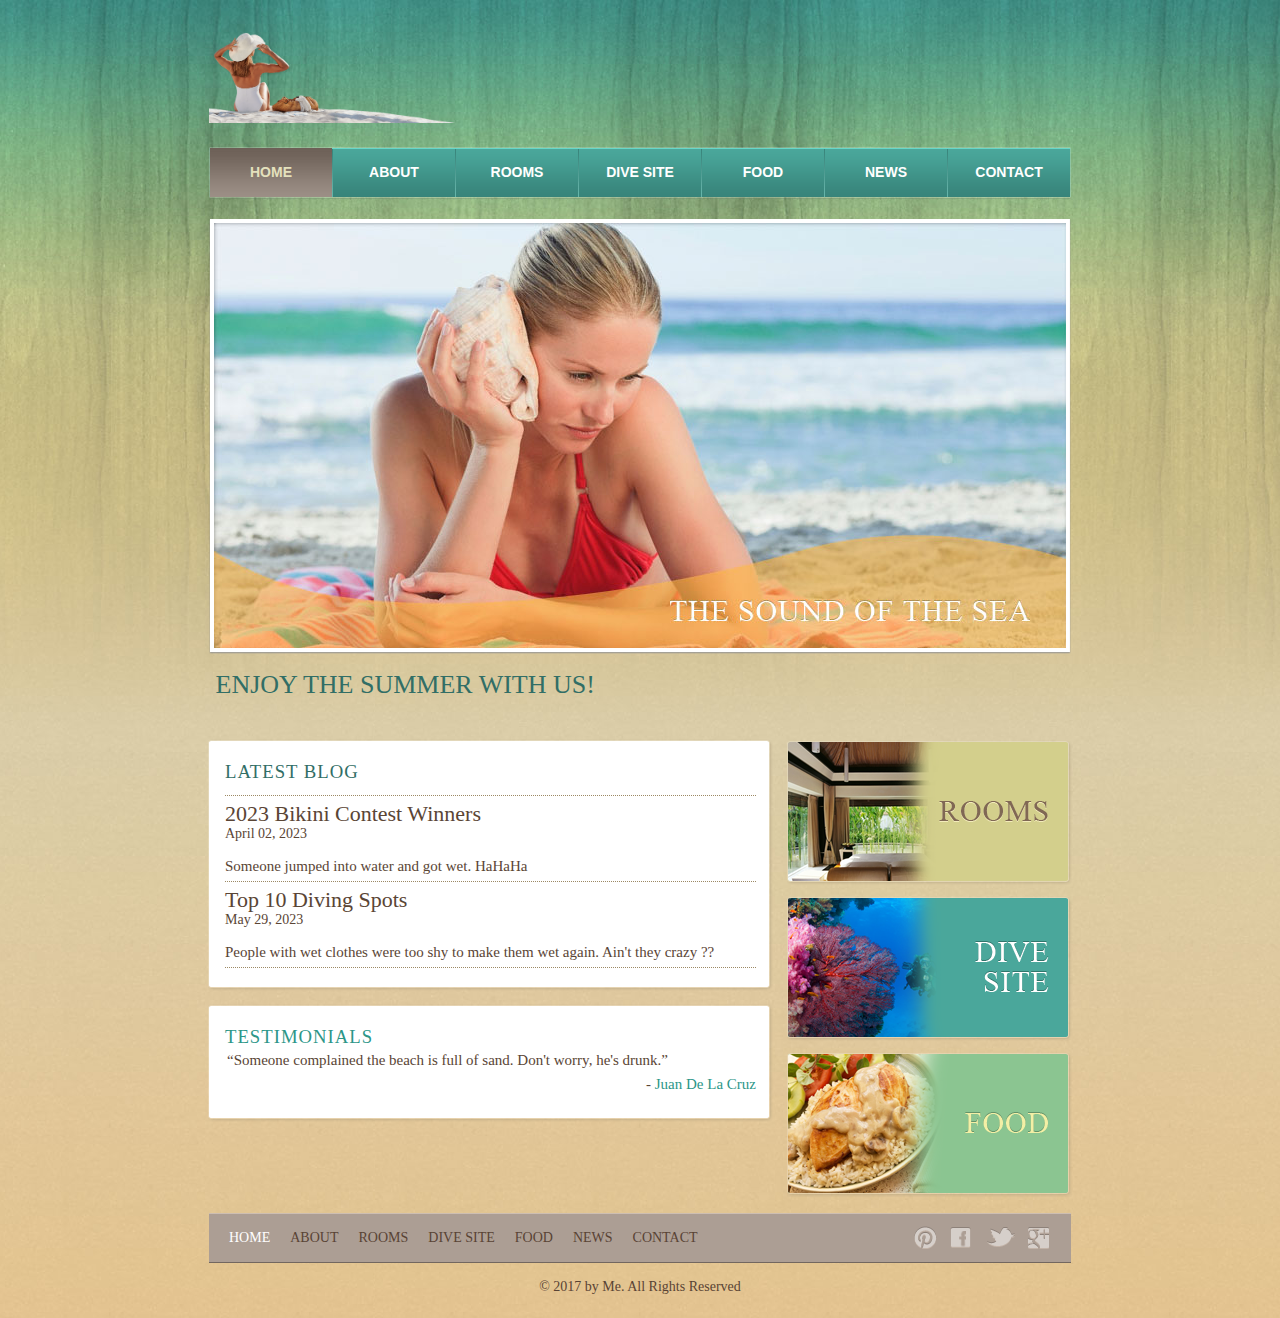
<file: target/Beach/index.html>
<!DOCTYPE html>
<html>
<head>
	<meta charset="UTF-8">
	<title>Beach Resort</title>
	<link rel="stylesheet" href="css/style.css" type="text/css">
</head>
<body>
	<div id="background">
		<div id="page">
			<div id="header">
				<div id="logo">
					<a href="index.html"><img src="images/logo.png" alt="LOGO" height="103" width="253"></a>
				</div>
				<div id="navigation">
					<ul>
						<li class="selected">
							<a href="index.html">Home</a>
						</li>
						<li>
							<a href="about.html">About</a>
						</li>
						<li>
							<a href="rooms.html">Rooms</a>
						</li>
						<li>
							<a href="dives.html">Dive Site</a>
						</li>
						<li>
							<a href="foods.html">Food</a>
						</li>
						<li>
							<a href="news.html">News</a>
						</li>
						<li>
							<a href="contact.html">Contact</a>
						</li>
					</ul>
				</div>
			</div>
			<div id="contents">
				<div id="adbox">
					<img src="images/sea-sound.jpg" alt="Img">
					<h1>Enjoy the Summer with Us!</h1>
				</div>
				<div id="main">
					<div class="box">
						<div>
							<div>
								<h3>Latest Blog</h3>
								<ul>
									<li>
										<h4><a href="news.html">2023 Bikini Contest Winners</a></h4>
										<span>April 02, 2023</span>
										<p>
											Someone jumped into water and got wet. HaHaHa
										</p>
									</li>
									<li>
										<h4><a href="news.html">Top 10 Diving Spots</a></h4>
										<span>May 29, 2023</span>
										<p>
											People with wet clothes were too shy to make them wet again. Ain't they crazy ??
										</p>
									</li>
								</ul>
							</div>
						</div>
					</div>
					<div id="testimonials" class="box">
						<div>
							<div>
								<h3>Testimonials</h3>
								<p>
									“Someone complained the beach is full of sand. Don't worry, he's drunk.” <span>- <a href="index.html">Juan De La Cruz</a></span>
								</p>
							</div>
						</div>
					</div>
				</div>
				<div id="sidebar">
					<div class="section">
						<a href="rooms.html"><img src="images/rooms.png" alt="Img"></a>
					</div>
					<div class="section">
						<a href="dives.html"><img src="images/dive-site.png" alt="Img"></a>
					</div>
					<div class="section">
						<a href="foods.html"><img src="images/food.png" alt="Img"></a>
					</div>
				</div>
			</div>
		</div>
		<div id="footer">
			<div>
				<ul class="navigation">
					<li class="active">
						<a href="index.html">Home</a>
					</li>
					<li>
						<a href="about.html">About</a>
					</li>
					<li>
						<a href="rooms.html">Rooms</a>
					</li>
					<li>
						<a href="dives.html">Dive Site</a>
					</li>
					<li>
						<a href="foods.html">Food</a>
					</li>
					<li>
						<a href="news.html">News</a>
					</li>
					<li>
						<a href="contact.html">Contact</a>
					</li>
				</ul>
				<div id="connect">
					<a href="http://pinterest.com/" target="_blank" class="pinterest"></a> <a href="http://facebook.com/" target="_blank" class="facebook"></a> <a href="http://twitter.com/" target="_blank" class="twitter"></a> <a href="http://plus.google.com/" target="_blank" class="googleplus"></a>
				</div>
			</div>
			<p>
				© 2017 by Me. All Rights Reserved
			</p>
		</div>
	</div>
</body>
</html>
</file>
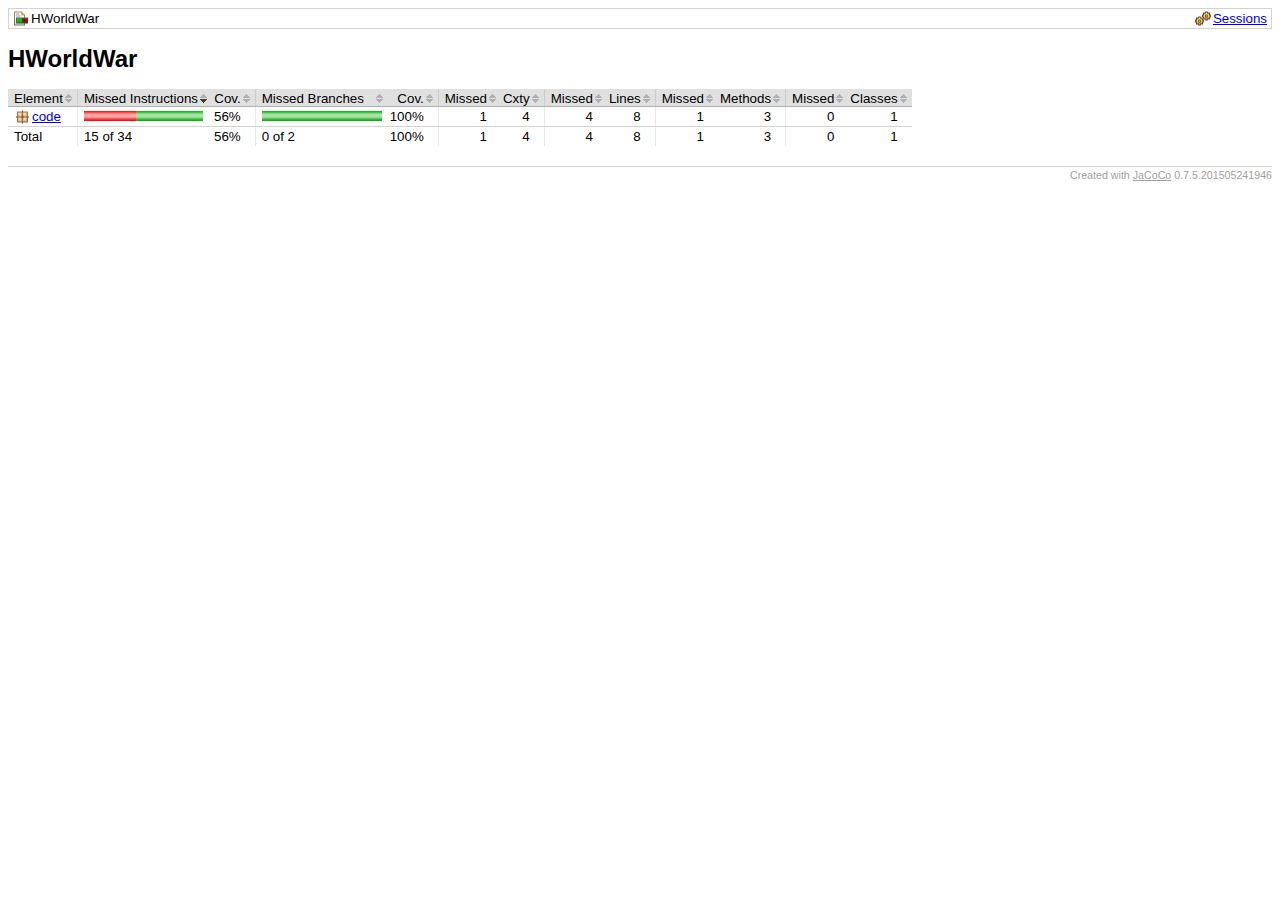
<file: target/jacoco-ut/index.html>
<?xml version="1.0" encoding="UTF-8"?><!DOCTYPE html PUBLIC "-//W3C//DTD XHTML 1.0 Strict//EN" "http://www.w3.org/TR/xhtml1/DTD/xhtml1-strict.dtd"><html xmlns="http://www.w3.org/1999/xhtml" lang="en"><head><meta http-equiv="Content-Type" content="text/html;charset=UTF-8"/><link rel="stylesheet" href=".resources/report.css" type="text/css"/><link rel="shortcut icon" href=".resources/report.gif" type="image/gif"/><title>HWorldWar</title><script type="text/javascript" src=".resources/sort.js"></script></head><body onload="initialSort(['breadcrumb', 'coveragetable'])"><div class="breadcrumb" id="breadcrumb"><span class="info"><a href=".sessions.html" class="el_session">Sessions</a></span><span class="el_report">HWorldWar</span></div><h1>HWorldWar</h1><table class="coverage" cellspacing="0" id="coveragetable"><thead><tr><td class="sortable" id="a" onclick="toggleSort(this)">Element</td><td class="down sortable bar" id="b" onclick="toggleSort(this)">Missed Instructions</td><td class="sortable ctr2" id="c" onclick="toggleSort(this)">Cov.</td><td class="sortable bar" id="d" onclick="toggleSort(this)">Missed Branches</td><td class="sortable ctr2" id="e" onclick="toggleSort(this)">Cov.</td><td class="sortable ctr1" id="f" onclick="toggleSort(this)">Missed</td><td class="sortable ctr2" id="g" onclick="toggleSort(this)">Cxty</td><td class="sortable ctr1" id="h" onclick="toggleSort(this)">Missed</td><td class="sortable ctr2" id="i" onclick="toggleSort(this)">Lines</td><td class="sortable ctr1" id="j" onclick="toggleSort(this)">Missed</td><td class="sortable ctr2" id="k" onclick="toggleSort(this)">Methods</td><td class="sortable ctr1" id="l" onclick="toggleSort(this)">Missed</td><td class="sortable ctr2" id="m" onclick="toggleSort(this)">Classes</td></tr></thead><tfoot><tr><td>Total</td><td class="bar">15 of 34</td><td class="ctr2">56%</td><td class="bar">0 of 2</td><td class="ctr2">100%</td><td class="ctr1">1</td><td class="ctr2">4</td><td class="ctr1">4</td><td class="ctr2">8</td><td class="ctr1">1</td><td class="ctr2">3</td><td class="ctr1">0</td><td class="ctr2">1</td></tr></tfoot><tbody><tr><td id="a0"><a href="code/index.html" class="el_package">code</a></td><td class="bar" id="b0"><img src=".resources/redbar.gif" width="52" height="10" title="15" alt="15"/><img src=".resources/greenbar.gif" width="67" height="10" title="19" alt="19"/></td><td class="ctr2" id="c0">56%</td><td class="bar" id="d0"><img src=".resources/greenbar.gif" width="120" height="10" title="2" alt="2"/></td><td class="ctr2" id="e0">100%</td><td class="ctr1" id="f0">1</td><td class="ctr2" id="g0">4</td><td class="ctr1" id="h0">4</td><td class="ctr2" id="i0">8</td><td class="ctr1" id="j0">1</td><td class="ctr2" id="k0">3</td><td class="ctr1" id="l0">0</td><td class="ctr2" id="m0">1</td></tr></tbody></table><div class="footer"><span class="right">Created with <a href="http://www.eclemma.org/jacoco">JaCoCo</a> 0.7.5.201505241946</span></div></body></html>
</file>
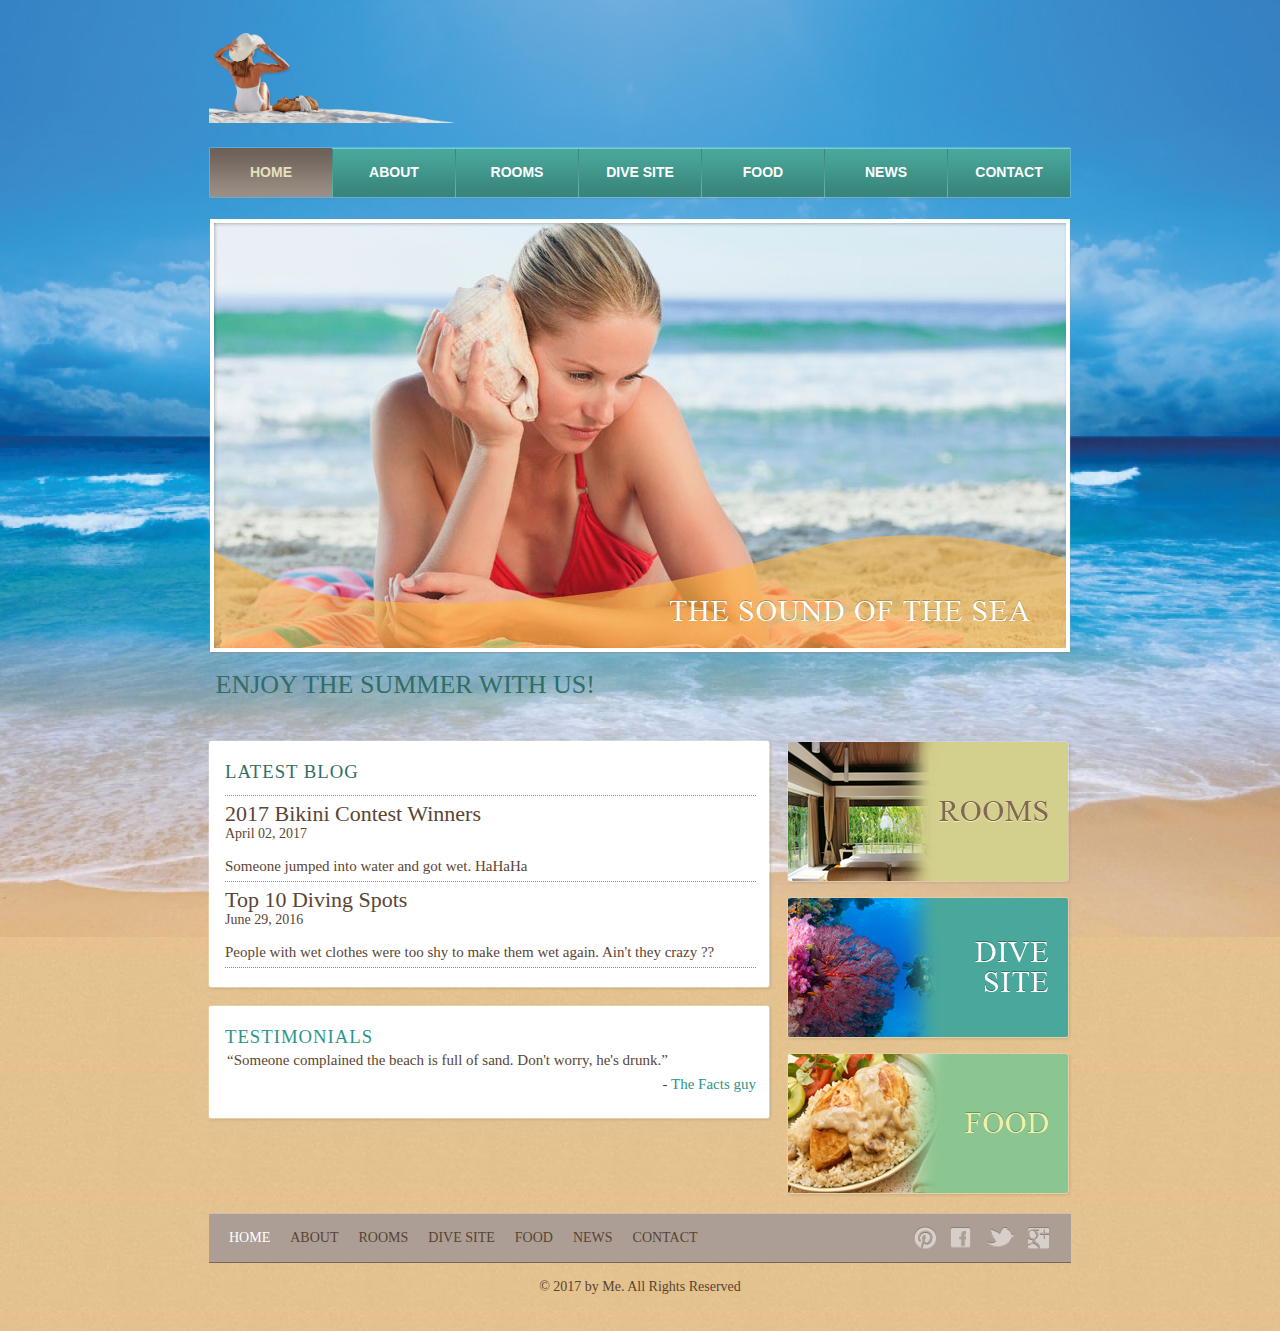
<file: src/main/webapp/index.html>
<!DOCTYPE html>
<html>
<head>
	<meta charset="UTF-8">
	<title>Beach Resort</title>
	<link rel="stylesheet" href="css/style.css" type="text/css">
</head>
<body>
	<div id="background">
		<div id="page">
			<div id="header">
				<div id="logo">
					<a href="index.html"><img src="images/logo.png" alt="LOGO" height="103" width="253"></a>
				</div>
				<div id="navigation">
					<ul>
						<li class="selected">
							<a href="index.html">Home</a>
						</li>
						<li>
							<a href="about.html">About</a>
						</li>
						<li>
							<a href="rooms.html">Rooms</a>
						</li>
						<li>
							<a href="dives.html">Dive Site</a>
						</li>
						<li>
							<a href="foods.html">Food</a>
						</li>
						<li>
							<a href="news.html">News</a>
						</li>
						<li>
							<a href="contact.html">Contact</a>
						</li>
					</ul>
				</div>
			</div>
			<div id="contents">
				<div id="adbox">
					<img src="images/sea-sound.jpg" alt="Img">
					<h1>Enjoy the Summer with Us!</h1>
				</div>
				<div id="main">
					<div class="box">
						<div>
							<div>
								<h3>Latest Blog</h3>
								<ul>
									<li>
										<h4><a href="news.html">2017 Bikini Contest Winners</a></h4>
										<span>April 02, 2017</span>
										<p>
											Someone jumped into water and got wet. HaHaHa
										</p>
									</li>
									<li>
										<h4><a href="news.html">Top 10 Diving Spots</a></h4>
										<span>June 29, 2016</span>
										<p>
											People with wet clothes were too shy to make them wet again. Ain't they crazy ??
										</p>
									</li>
								</ul>
							</div>
						</div>
					</div>
					<div id="testimonials" class="box">
						<div>
							<div>
								<h3>Testimonials</h3>
								<p>
									“Someone complained the beach is full of sand. Don't worry, he's drunk.” <span>- <a href="index.html">The Facts guy</a></span>
								</p>
							</div>
						</div>
					</div>
				</div>
				<div id="sidebar">
					<div class="section">
						<a href="rooms.html"><img src="images/rooms.png" alt="Img"></a>
					</div>
					<div class="section">
						<a href="dives.html"><img src="images/dive-site.png" alt="Img"></a>
					</div>
					<div class="section">
						<a href="foods.html"><img src="images/food.png" alt="Img"></a>
					</div>
				</div>
			</div>
		</div>
		<div id="footer">
			<div>
				<ul class="navigation">
					<li class="active">
						<a href="index.html">Home</a>
					</li>
					<li>
						<a href="about.html">About</a>
					</li>
					<li>
						<a href="rooms.html">Rooms</a>
					</li>
					<li>
						<a href="dives.html">Dive Site</a>
					</li>
					<li>
						<a href="foods.html">Food</a>
					</li>
					<li>
						<a href="news.html">News</a>
					</li>
					<li>
						<a href="contact.html">Contact</a>
					</li>
				</ul>
				<div id="connect">
					<a href="http://pinterest.com/" target="_blank" class="pinterest"></a> <a href="http://facebook.com/" target="_blank" class="facebook"></a> <a href="http://twitter.com/" target="_blank" class="twitter"></a> <a href="http://plus.google.com/" target="_blank" class="googleplus"></a>
				</div>
			</div>
			<p>
				© 2017 by Me. All Rights Reserved
			</p>
		</div>
	</div>
</body>
</html>
</file>
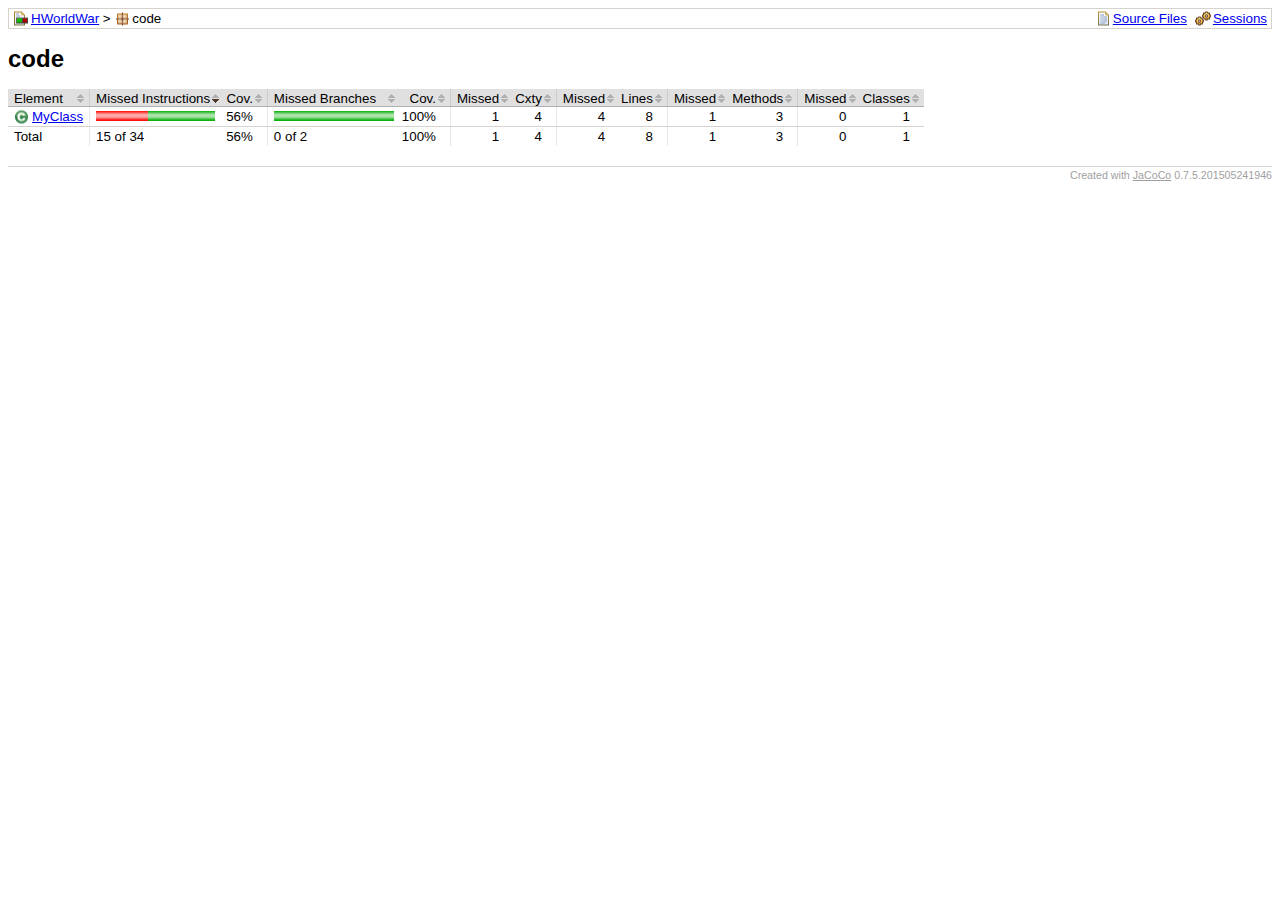
<file: target/jacoco-ut/code/index.html>
<?xml version="1.0" encoding="UTF-8"?><!DOCTYPE html PUBLIC "-//W3C//DTD XHTML 1.0 Strict//EN" "http://www.w3.org/TR/xhtml1/DTD/xhtml1-strict.dtd"><html xmlns="http://www.w3.org/1999/xhtml" lang="en"><head><meta http-equiv="Content-Type" content="text/html;charset=UTF-8"/><link rel="stylesheet" href="../.resources/report.css" type="text/css"/><link rel="shortcut icon" href="../.resources/report.gif" type="image/gif"/><title>code</title><script type="text/javascript" src="../.resources/sort.js"></script></head><body onload="initialSort(['breadcrumb', 'coveragetable'])"><div class="breadcrumb" id="breadcrumb"><span class="info"><a href="index.source.html" class="el_source">Source Files</a><a href="../.sessions.html" class="el_session">Sessions</a></span><a href="../index.html" class="el_report">HWorldWar</a> &gt; <span class="el_package">code</span></div><h1>code</h1><table class="coverage" cellspacing="0" id="coveragetable"><thead><tr><td class="sortable" id="a" onclick="toggleSort(this)">Element</td><td class="down sortable bar" id="b" onclick="toggleSort(this)">Missed Instructions</td><td class="sortable ctr2" id="c" onclick="toggleSort(this)">Cov.</td><td class="sortable bar" id="d" onclick="toggleSort(this)">Missed Branches</td><td class="sortable ctr2" id="e" onclick="toggleSort(this)">Cov.</td><td class="sortable ctr1" id="f" onclick="toggleSort(this)">Missed</td><td class="sortable ctr2" id="g" onclick="toggleSort(this)">Cxty</td><td class="sortable ctr1" id="h" onclick="toggleSort(this)">Missed</td><td class="sortable ctr2" id="i" onclick="toggleSort(this)">Lines</td><td class="sortable ctr1" id="j" onclick="toggleSort(this)">Missed</td><td class="sortable ctr2" id="k" onclick="toggleSort(this)">Methods</td><td class="sortable ctr1" id="l" onclick="toggleSort(this)">Missed</td><td class="sortable ctr2" id="m" onclick="toggleSort(this)">Classes</td></tr></thead><tfoot><tr><td>Total</td><td class="bar">15 of 34</td><td class="ctr2">56%</td><td class="bar">0 of 2</td><td class="ctr2">100%</td><td class="ctr1">1</td><td class="ctr2">4</td><td class="ctr1">4</td><td class="ctr2">8</td><td class="ctr1">1</td><td class="ctr2">3</td><td class="ctr1">0</td><td class="ctr2">1</td></tr></tfoot><tbody><tr><td id="a0"><a href="MyClass.html" class="el_class">MyClass</a></td><td class="bar" id="b0"><img src="../.resources/redbar.gif" width="52" height="10" title="15" alt="15"/><img src="../.resources/greenbar.gif" width="67" height="10" title="19" alt="19"/></td><td class="ctr2" id="c0">56%</td><td class="bar" id="d0"><img src="../.resources/greenbar.gif" width="120" height="10" title="2" alt="2"/></td><td class="ctr2" id="e0">100%</td><td class="ctr1" id="f0">1</td><td class="ctr2" id="g0">4</td><td class="ctr1" id="h0">4</td><td class="ctr2" id="i0">8</td><td class="ctr1" id="j0">1</td><td class="ctr2" id="k0">3</td><td class="ctr1" id="l0">0</td><td class="ctr2" id="m0">1</td></tr></tbody></table><div class="footer"><span class="right">Created with <a href="http://www.eclemma.org/jacoco">JaCoCo</a> 0.7.5.201505241946</span></div></body></html>
</file>
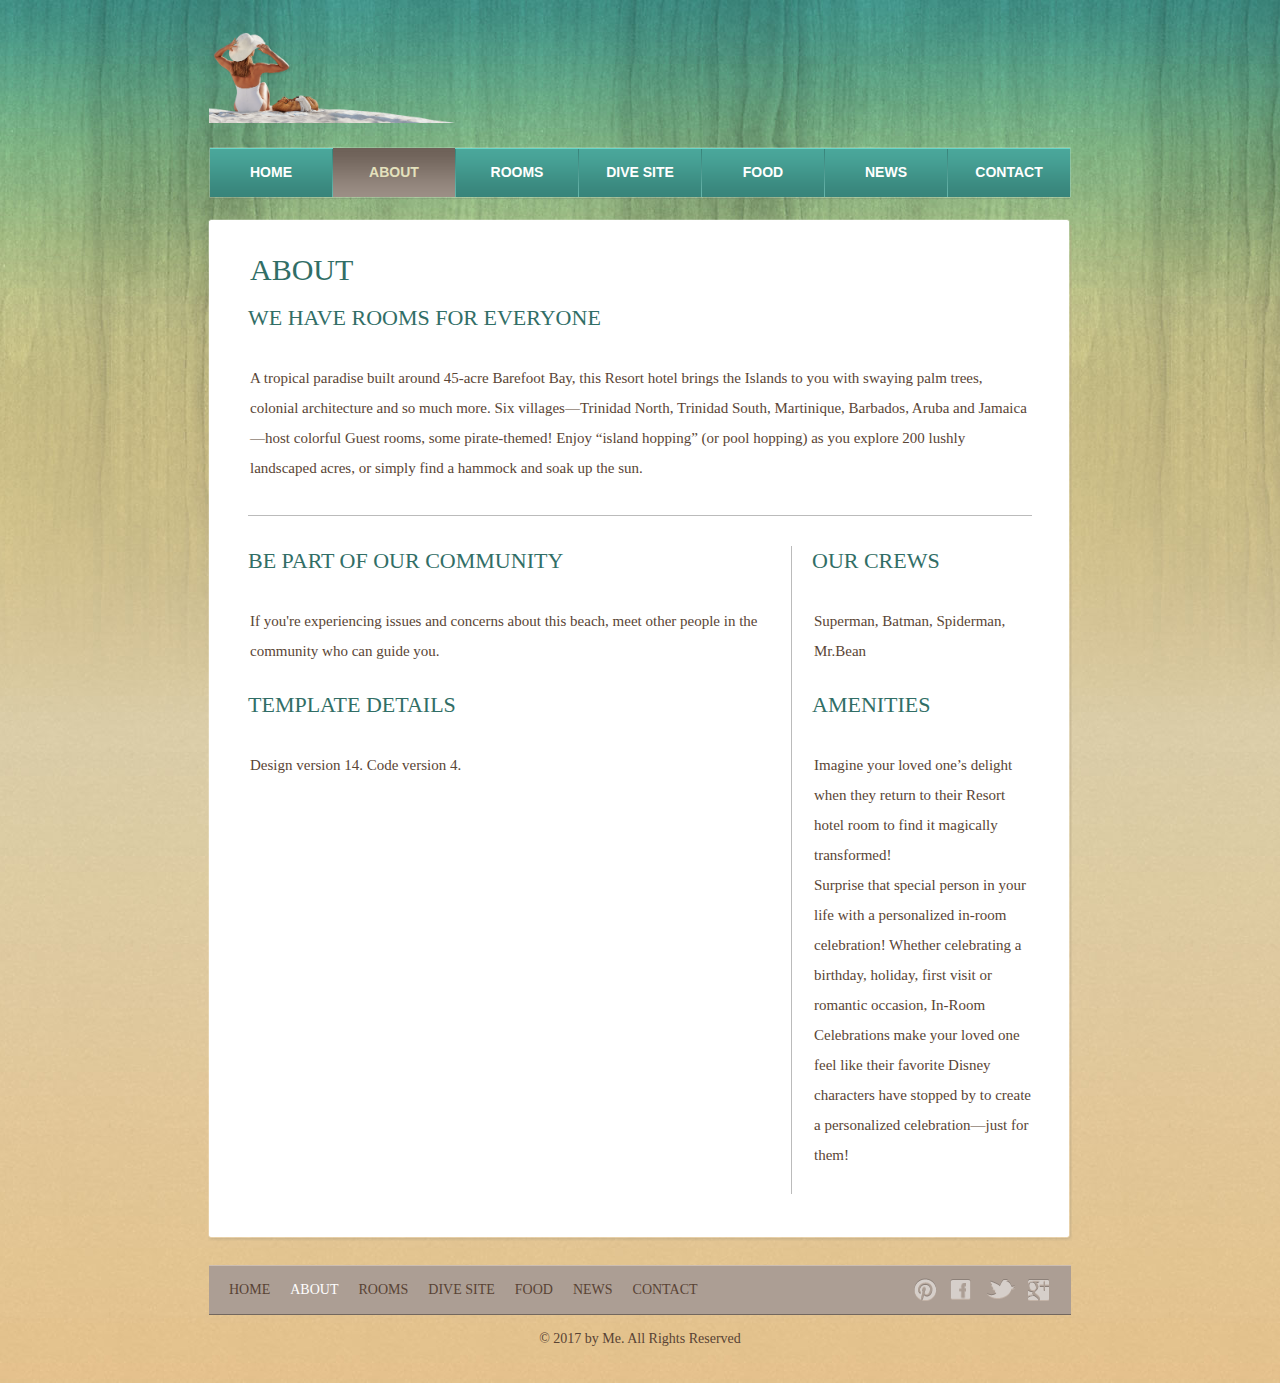
<file: target/Beach/about.html>
<!DOCTYPE html>
<html>
<head>
	<meta charset="UTF-8">
	<title>About - Beach Resort</title>
	<link rel="stylesheet" href="css/style.css" type="text/css">
</head>
<body>
	<div id="background">
		<div id="page">
			<div id="header">
				<div id="logo">
					<a href="index.html"><img src="images/logo.png" alt="LOGO" height="103" width="253"></a>
				</div>
				<div id="navigation">
					<ul>
						<li>
							<a href="index.html">Home</a>
						</li>
						<li class="selected">
							<a href="about.html">About</a>
						</li>
						<li>
							<a href="rooms.html">Rooms</a>
						</li>
						<li>
							<a href="dives.html">Dive Site</a>
						</li>
						<li>
							<a href="foods.html">Food</a>
						</li>
						<li>
							<a href="news.html">News</a>
						</li>
						<li>
							<a href="contact.html">Contact</a>
						</li>
					</ul>
				</div>
			</div>
			<div id="contents">
				<div class="box">
					<div>
						<div class="body">
							<h1>About</h1>
							<h2>We Have Rooms for Everyone</h2>
							<p>
								A tropical paradise built around 45-acre Barefoot Bay, this Resort hotel brings the Islands to you with swaying palm trees, colonial architecture and so much more. Six villages—Trinidad North, Trinidad South, Martinique, Barbados, Aruba and Jamaica—host colorful Guest rooms, some pirate-themed! Enjoy “island hopping” (or pool hopping) as you explore 200 lushly landscaped acres, or simply find a hammock and soak up the sun. 
							</p>
							<hr>
							<div class="ads">
								<h2>Our Crews</h2>
								<p>
									Superman, Batman, Spiderman, Mr.Bean
								</p>
								<h2>Amenities</h2>
								<p>
									Imagine your loved one’s delight when they return to their Resort hotel room to find it magically transformed!<br>
 									Surprise that special person in your life with a personalized in-room celebration! Whether celebrating a birthday, holiday, first visit or romantic occasion, In-Room Celebrations make your loved one feel like their favorite Disney characters have stopped by to create a personalized celebration—just for them!
								</p>
							</div>
							<h2>Be Part of Our Community</h2>
							<p>
								If you're experiencing issues and concerns about this beach, meet other people in the community who can guide you.
							</p>
							<h2>Template details</h2>
							<p>
								Design version 14. Code version 4.
							</p>
						</div>
					</div>
				</div>
			</div>
		</div>
		<div id="footer">
			<div>
				<ul class="navigation">
					<li>
						<a href="index.html">Home</a>
					</li>
					<li class="active">
						<a href="about.html">About</a>
					</li>
					<li>
						<a href="rooms.html">Rooms</a>
					</li>
					<li>
						<a href="dives.html">Dive Site</a>
					</li>
					<li>
						<a href="foods.html">Food</a>
					</li>
					<li>
						<a href="news.html">News</a>
					</li>
					<li>
						<a href="contact.html">Contact</a>
					</li>
				</ul>
				<div id="connect">
					<a href="http://pinterest.com/" target="_blank" class="pinterest"></a> <a href="http://facebook.com/" target="_blank" class="facebook"></a> <a href="http://twitter.com/" target="_blank" class="twitter"></a> <a href="http://plus.google.com/" target="_blank" class="googleplus"></a>
				</div>
			</div>
			<p>
				© 2017 by Me. All Rights Reserved
			</p>
		</div>
	</div>
</body>
</html>
</file>
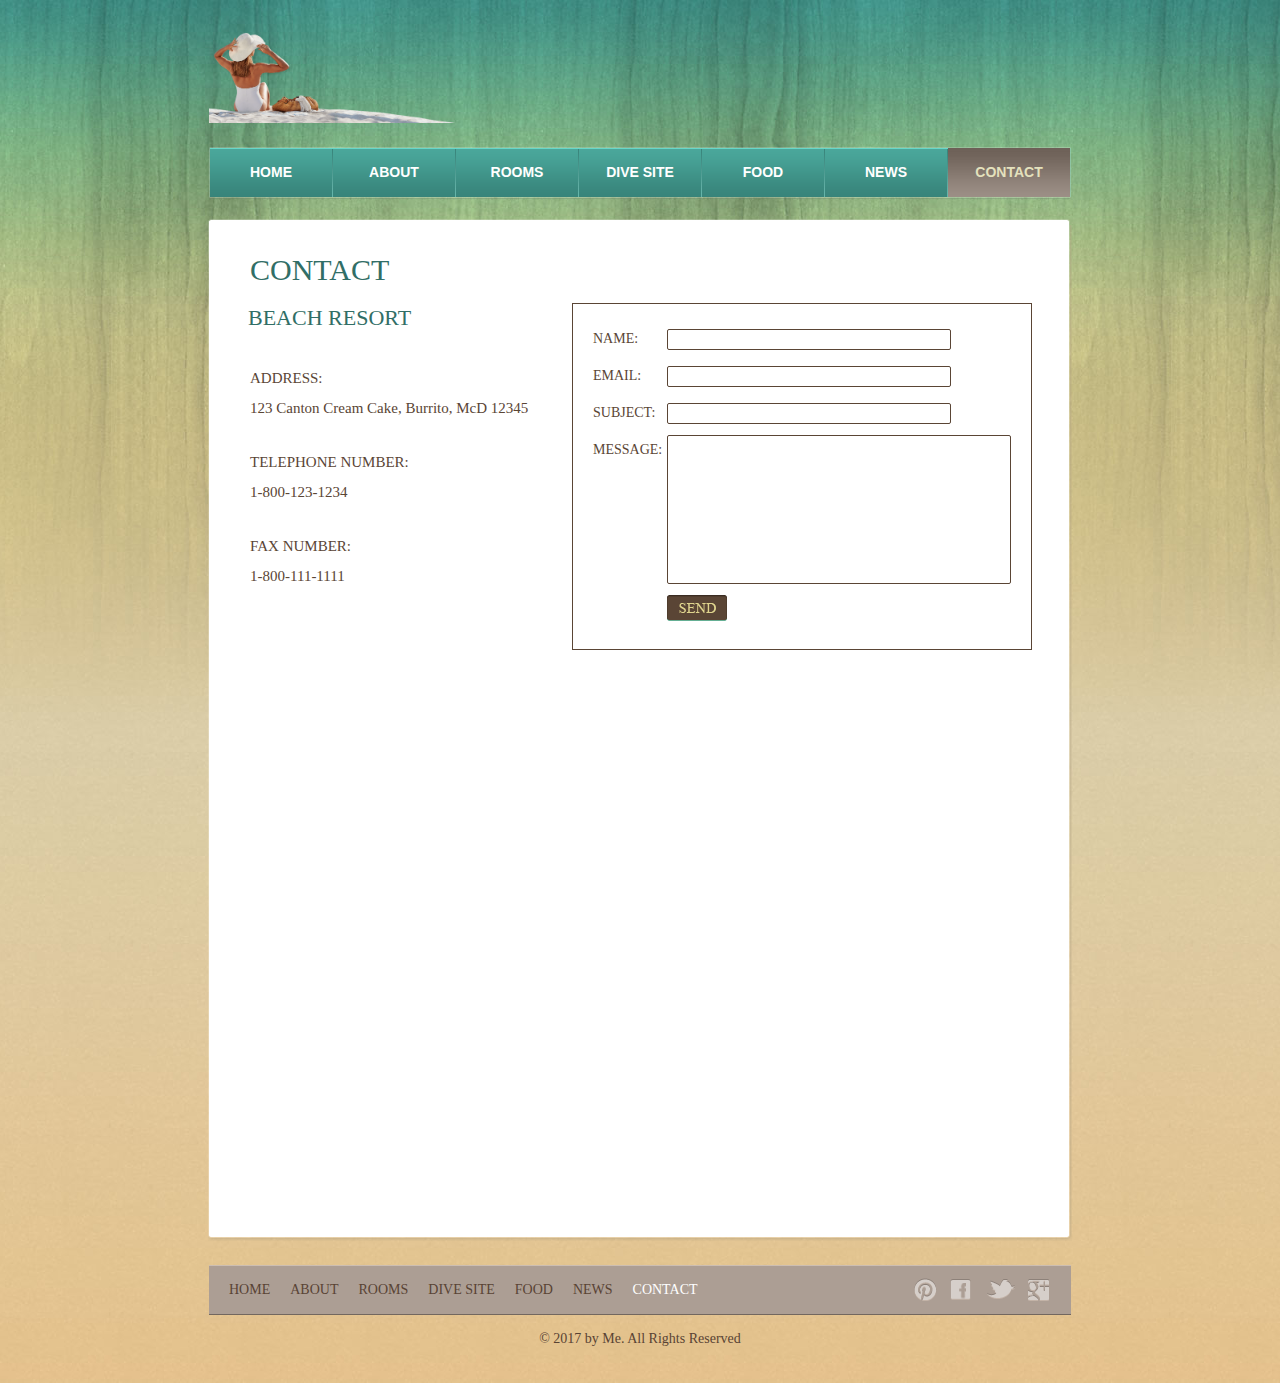
<file: target/Beach/contact.html>
<!DOCTYPE html>
<html>
<head>
	<meta charset="UTF-8">
	<title>Contact - Beach Resort</title>
	<link rel="stylesheet" href="css/style.css" type="text/css">
</head>
<body>
	<div id="background">
		<div id="page">
			<div id="header">
				<div id="logo">
					<a href="index.html"><img src="images/logo.png" alt="LOGO" height="103" width="253"></a>
				</div>
				<div id="navigation">
					<ul>
						<li>
							<a href="index.html">Home</a>
						</li>
						<li>
							<a href="about.html">About</a>
						</li>
						<li>
							<a href="rooms.html">Rooms</a>
						</li>
						<li>
							<a href="dives.html">Dive Site</a>
						</li>
						<li>
							<a href="foods.html">Food</a>
						</li>
						<li>
							<a href="news.html">News</a>
						</li>
						<li class="selected">
							<a href="contact.html">Contact</a>
						</li>
					</ul>
				</div>
			</div>
			<div id="contents">
				<div class="box">
					<div>
						<div id="contact" class="body">
							<h1>Contact</h1>
							<form action="index.html" method="post">
								<table>
									<tbody>
										<tr>
											<td>Name:</td>
											<td><input type="text" value="" class="txtfield"></td>
										</tr> <tr>
											<td>Email:</td>
											<td><input type="text" value="" class="txtfield"></td>
										</tr> <tr>
											<td>Subject:</td>
											<td><input type="text" value="" class="txtfield"></td>
										</tr> <tr>
											<td class="txtarea">Message:</td>
											<td><textarea></textarea></td>
										</tr> <tr>
											<td></td>
											<td><input type="submit" value="" class="btn"></td>
										</tr>
									</tbody>
								</table>
							</form>
							<h2> Beach Resort</h2>
							<p>
								<span>Address:</span> 123 Canton Cream Cake, Burrito, McD 12345
							</p>
							<p>
								<span>Telephone Number:</span> 1-800-123-1234
							</p>
							<p>
								<span>Fax Number:</span> 1-800-111-1111
							</p>
						</div>
					</div>
				</div>
			</div>
		</div>
		<div id="footer">
			<div>
				<ul class="navigation">
					<li>
						<a href="index.html">Home</a>
					</li>
					<li>
						<a href="about.html">About</a>
					</li>
					<li>
						<a href="rooms.html">Rooms</a>
					</li>
					<li>
						<a href="dives.html">Dive Site</a>
					</li>
					<li>
						<a href="foods.html">Food</a>
					</li>
					<li>
						<a href="news.html">News</a>
					</li>
					<li class="active">
						<a href="contact.html">Contact</a>
					</li>
				</ul>
				<div id="connect">
					<a href="http://pinterest.com/" target="_blank" class="pinterest"></a> <a href="http://facebook.com/" target="_blank" class="facebook"></a> <a href="http://twitter.com/" target="_blank" class="twitter"></a> <a href="http://plus.google.com/" target="_blank" class="googleplus"></a>
				</div>
			</div>
			<p>
				© 2017 by Me. All Rights Reserved
			</p>
		</div>
	</div>
</body>
</html>
</file>
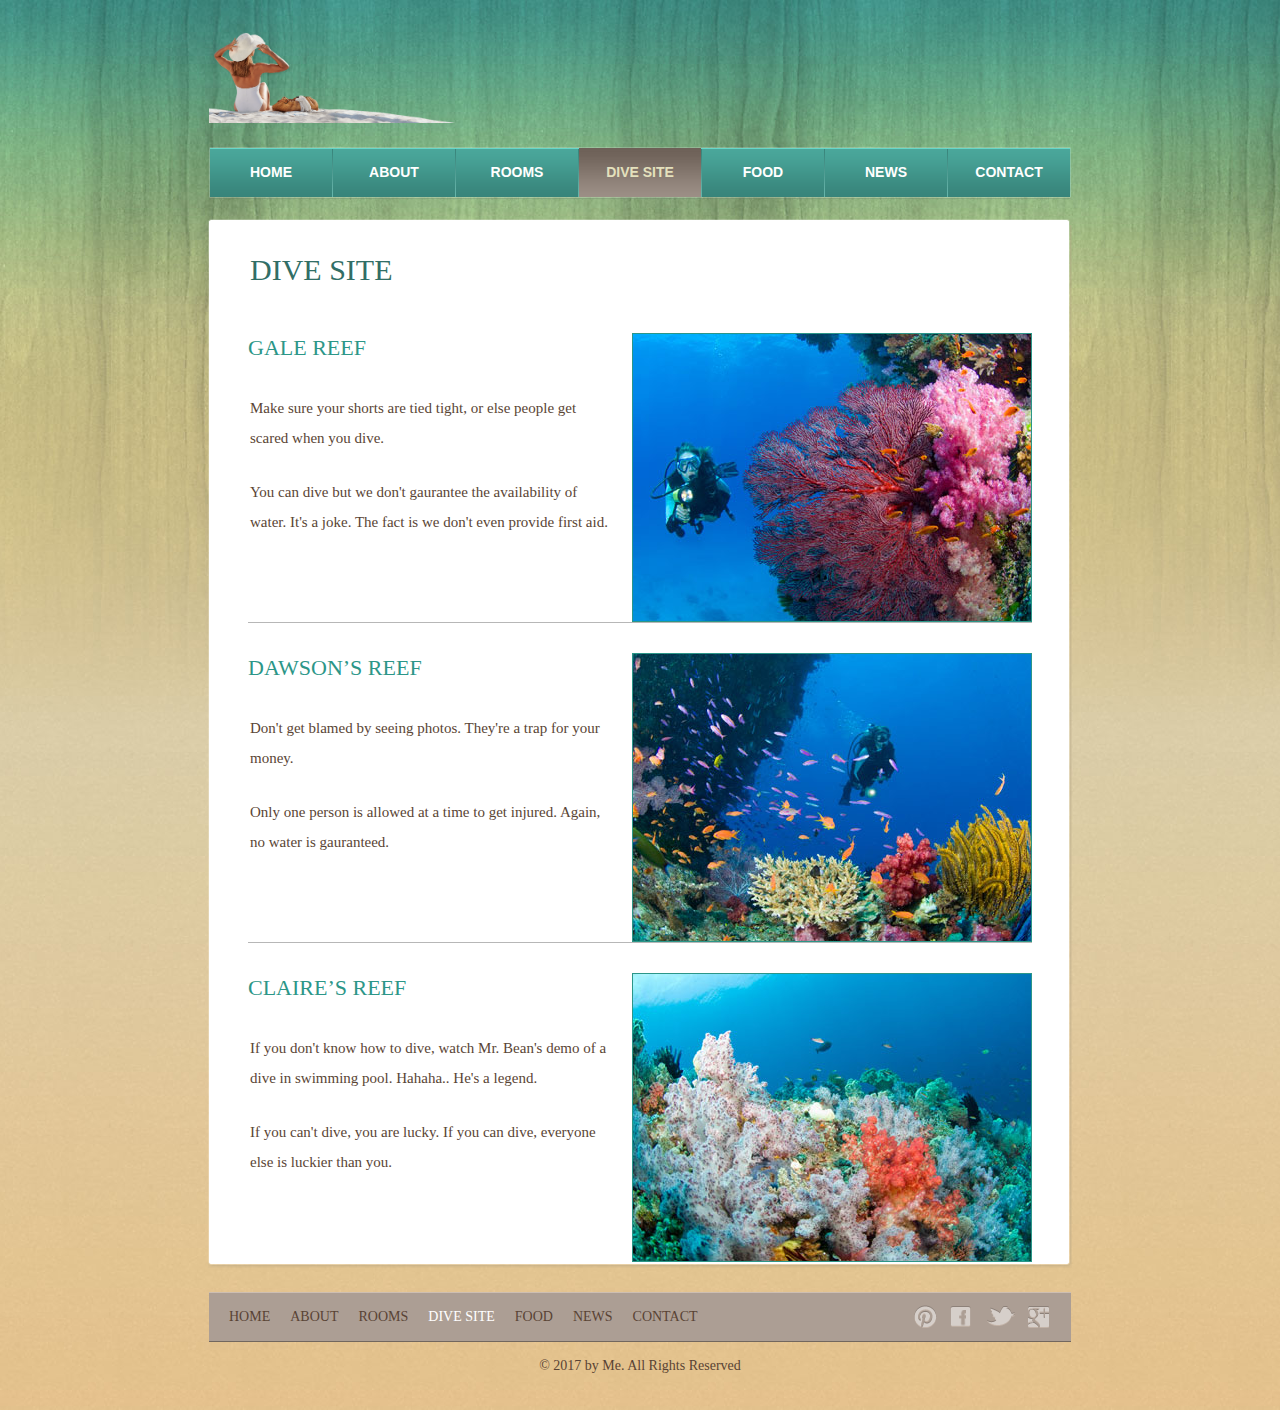
<file: target/Beach/dives.html>
<!DOCTYPE html>
<html>
<head>
	<meta charset="UTF-8">
	<title>Dive Sites - Beach Resort </title>
	<link rel="stylesheet" href="css/style.css" type="text/css">
</head>
<body>
	<div id="background">
		<div id="page">
			<div id="header">
				<div id="logo">
					<a href="index.html"><img src="images/logo.png" alt="LOGO" height="103" width="253"></a>
				</div>
				<div id="navigation">
					<ul>
						<li>
							<a href="index.html">Home</a>
						</li>
						<li>
							<a href="about.html">About</a>
						</li>
						<li>
							<a href="rooms.html">Rooms</a>
						</li>
						<li class="selected">
							<a href="dives.html">Dive Site</a>
						</li>
						<li>
							<a href="foods.html">Food</a>
						</li>
						<li>
							<a href="news.html">News</a>
						</li>
						<li>
							<a href="contact.html">Contact</a>
						</li>
					</ul>
				</div>
			</div>
			<div id="contents">
				<div class="box">
					<div>
						<div class="body">
							<h1>Dive Site</h1>
							<ul id="sites">
								<li>
									<a href="dives.html"><img src="images/reef1.jpg" alt="Img"></a>
									<h2><a href="dives.html">Gale Reef</a></h2>
									<p>
										Make sure your shorts are tied tight, or else people get scared when you dive.
									</p>
									<p>
										You can dive but we don't gaurantee the availability of water. It's a joke. The fact is we don't even provide first aid.
									</p>
								</li>
								<li>
									<a href="dives.html"><img src="images/reef2.jpg" alt="Img"></a>
									<h2><a href="dives.html">Dawson’s Reef</a></h2>
									<p>
										Don't get blamed by seeing photos. They're a trap for your money.
									</p>
									<p>
										Only one person is allowed at a time to get injured. Again, no water is gauranteed.
									</p>
								</li>
								<li>
									<a href="dives.html"><img src="images/reef3.jpg" alt="Img"></a>
									<h2><a href="dives.html">Claire’s REEF</a></h2>
									<p>
										If you don't know how to dive, watch Mr. Bean's demo of a dive in swimming pool. Hahaha.. He's a legend.
									</p>
									<p>
										If you can't dive, you are lucky. If you can dive, everyone else is luckier than you.
									</p>
								</li>
							</ul>
						</div>
					</div>
				</div>
			</div>
		</div>
		<div id="footer">
			<div>
				<ul class="navigation">
					<li>
						<a href="index.html">Home</a>
					</li>
					<li>
						<a href="about.html">About</a>
					</li>
					<li>
						<a href="rooms.html">Rooms</a>
					</li>
					<li class="active">
						<a href="dives.html">Dive Site</a>
					</li>
					<li>
						<a href="foods.html">Food</a>
					</li>
					<li>
						<a href="news.html">News</a>
					</li>
					<li>
						<a href="contact.html">Contact</a>
					</li>
				</ul>
				<div id="connect">
					<a href="http://pinterest.com/" target="_blank" class="pinterest"></a> <a href="http://facebook.com/" target="_blank" class="facebook"></a> <a href="http://twitter.com/" target="_blank" class="twitter"></a> <a href="http://plus.google.com/" target="_blank" class="googleplus"></a>
				</div>
			</div>
			<p>
				© 2017 by Me. All Rights Reserved
			</p>
		</div>
	</div>
</body>
</html>
</file>
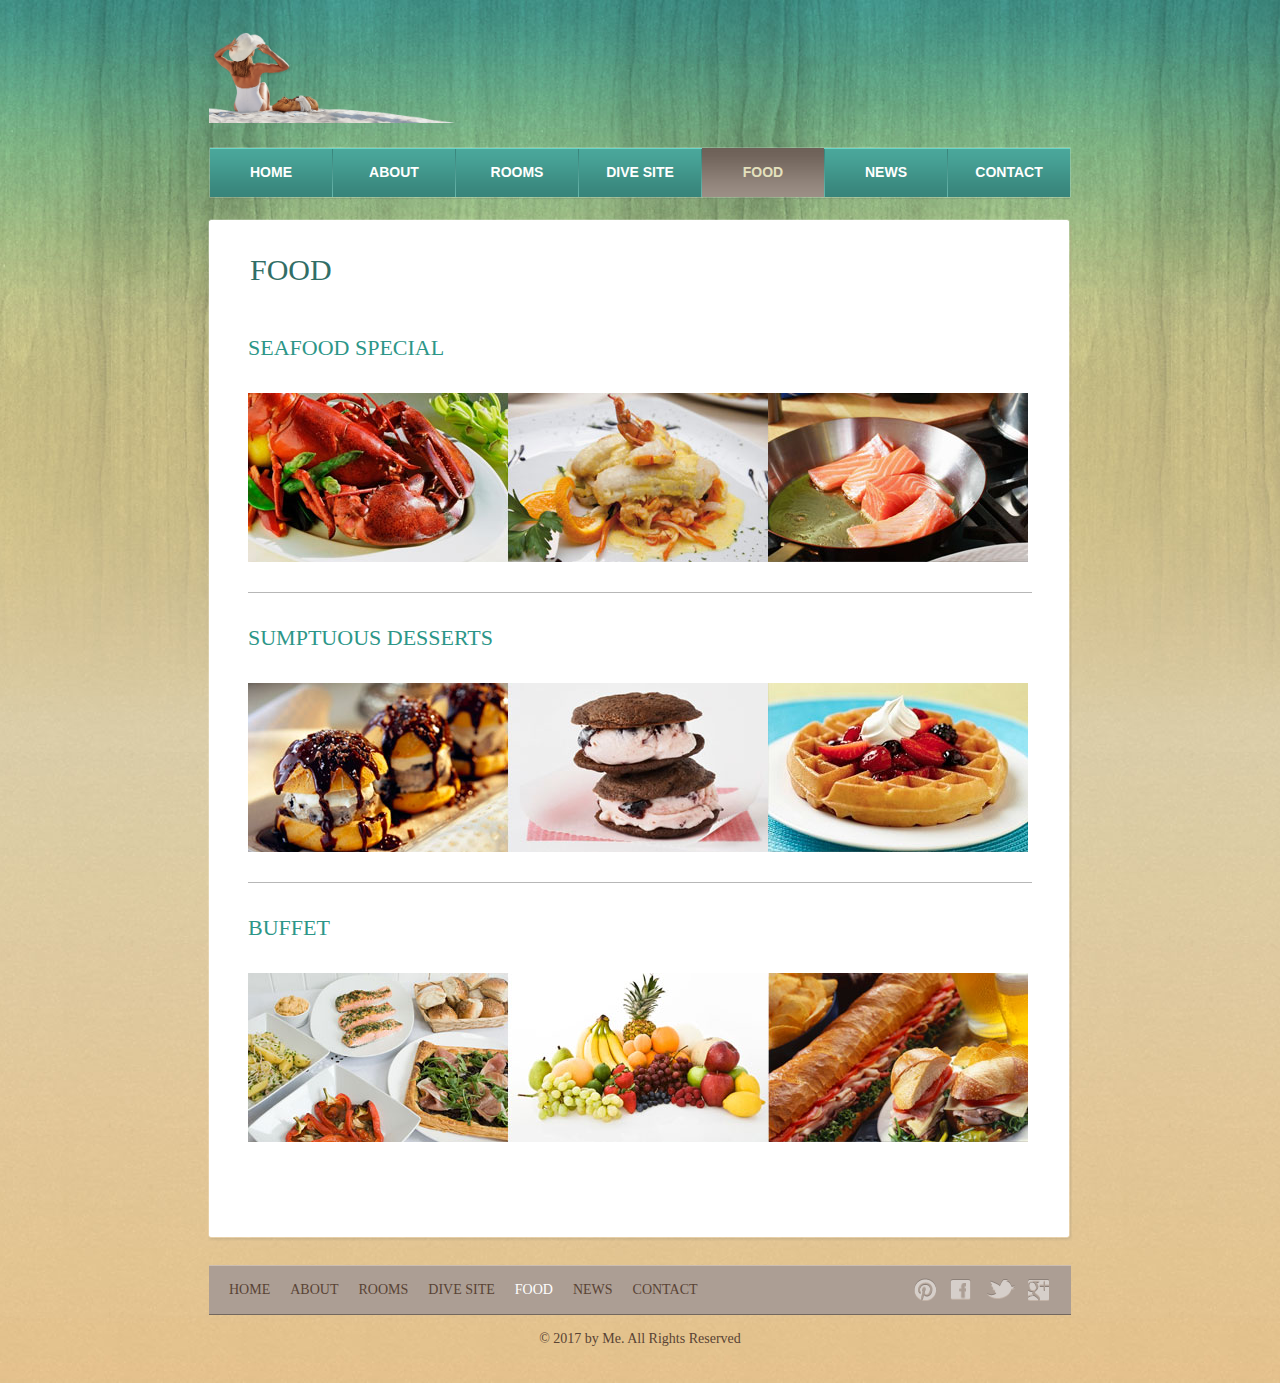
<file: target/Beach/foods.html>
<!DOCTYPE html>
<html>
<head>
	<meta charset="UTF-8">
	<title>Foods - Beach Resort </title>
	<link rel="stylesheet" href="css/style.css" type="text/css">
</head>
<body>
	<div id="background">
		<div id="page">
			<div id="header">
				<div id="logo">
					<a href="index.html"><img src="images/logo.png" alt="LOGO" height="103" width="253"></a>
				</div>
				<div id="navigation">
					<ul>
						<li>
							<a href="index.html">Home</a>
						</li>
						<li>
							<a href="about.html">About</a>
						</li>
						<li>
							<a href="rooms.html">Rooms</a>
						</li>
						<li>
							<a href="dives.html">Dive Site</a>
						</li>
						<li class="selected">
							<a href="foods.html">Food</a>
						</li>
						<li>
							<a href="news.html">News</a>
						</li>
						<li>
							<a href="contact.html">Contact</a>
						</li>
					</ul>
				</div>
			</div>
			<div id="contents">
				<div class="box">
					<div>
						<div class="body">
							<h1>Food</h1>
							<ul id="foods">
								<li>
									<h2><a href="foods.html">SeaFood Special</a></h2>
									<div class="infos">
										<a href="foods.html"><img src="images/seafoods.jpg" alt="Img" height="169" width="780"><span class="cover"></span></a>
										<p>
											<span>Fried Salmon Special</span> I'm a product overview. Here you can write more information about your product. Buyers like to know ...
										</p>
									</div>
								</li>
								<li>
									<h2><a href="foods.html">Sumptuous Desserts</a></h2>
									<div class="infos">
										<a href="foods.html"><img src="images/desserts.jpg" alt="Img" height="169" width="780"><span class="cover"></span></a>
										<p>
											<span>Choco Ice Cream Sandwich</span> I'm a product overview. Here you can write more information about your product. Buyers like to know ...
										</p>
									</div>
								</li>
								<li>
									<h2><a href="foods.html">Buffet</a></h2>
									<div class="infos">
										<a href="foods.html"><img src="images/buffet.jpg" alt="Img" height="169" width="780"><span class="cover"></span></a>
										<p>
											<span>Mixed Buffet</span> I'm a product overview. Here you can write more information about your product. Buyers like to know ...
										</p>
									</div>
								</li>
							</ul>
						</div>
					</div>
				</div>
			</div>
		</div>
		<div id="footer">
			<div>
				<ul class="navigation">
					<li>
						<a href="index.html">Home</a>
					</li>
					<li>
						<a href="about.html">About</a>
					</li>
					<li>
						<a href="rooms.html">Rooms</a>
					</li>
					<li>
						<a href="dives.html">Dive Site</a>
					</li>
					<li class="active">
						<a href="foods.html">Food</a>
					</li>
					<li>
						<a href="news.html">News</a>
					</li>
					<li>
						<a href="contact.html">Contact</a>
					</li>
				</ul>
				<div id="connect">
					<a href="http://pinterest.com/" target="_blank" class="pinterest"></a> <a href="http://facebook.com/" target="_blank" class="facebook"></a> <a href="http://twitter.com/" target="_blank" class="twitter"></a> <a href="http://plus.google.com/" target="_blank" class="googleplus"></a>
				</div>
			</div>
			<p>
				© 2017 by Me. All Rights Reserved
			</p>
		</div>
	</div>
</body>
</html>
</file>
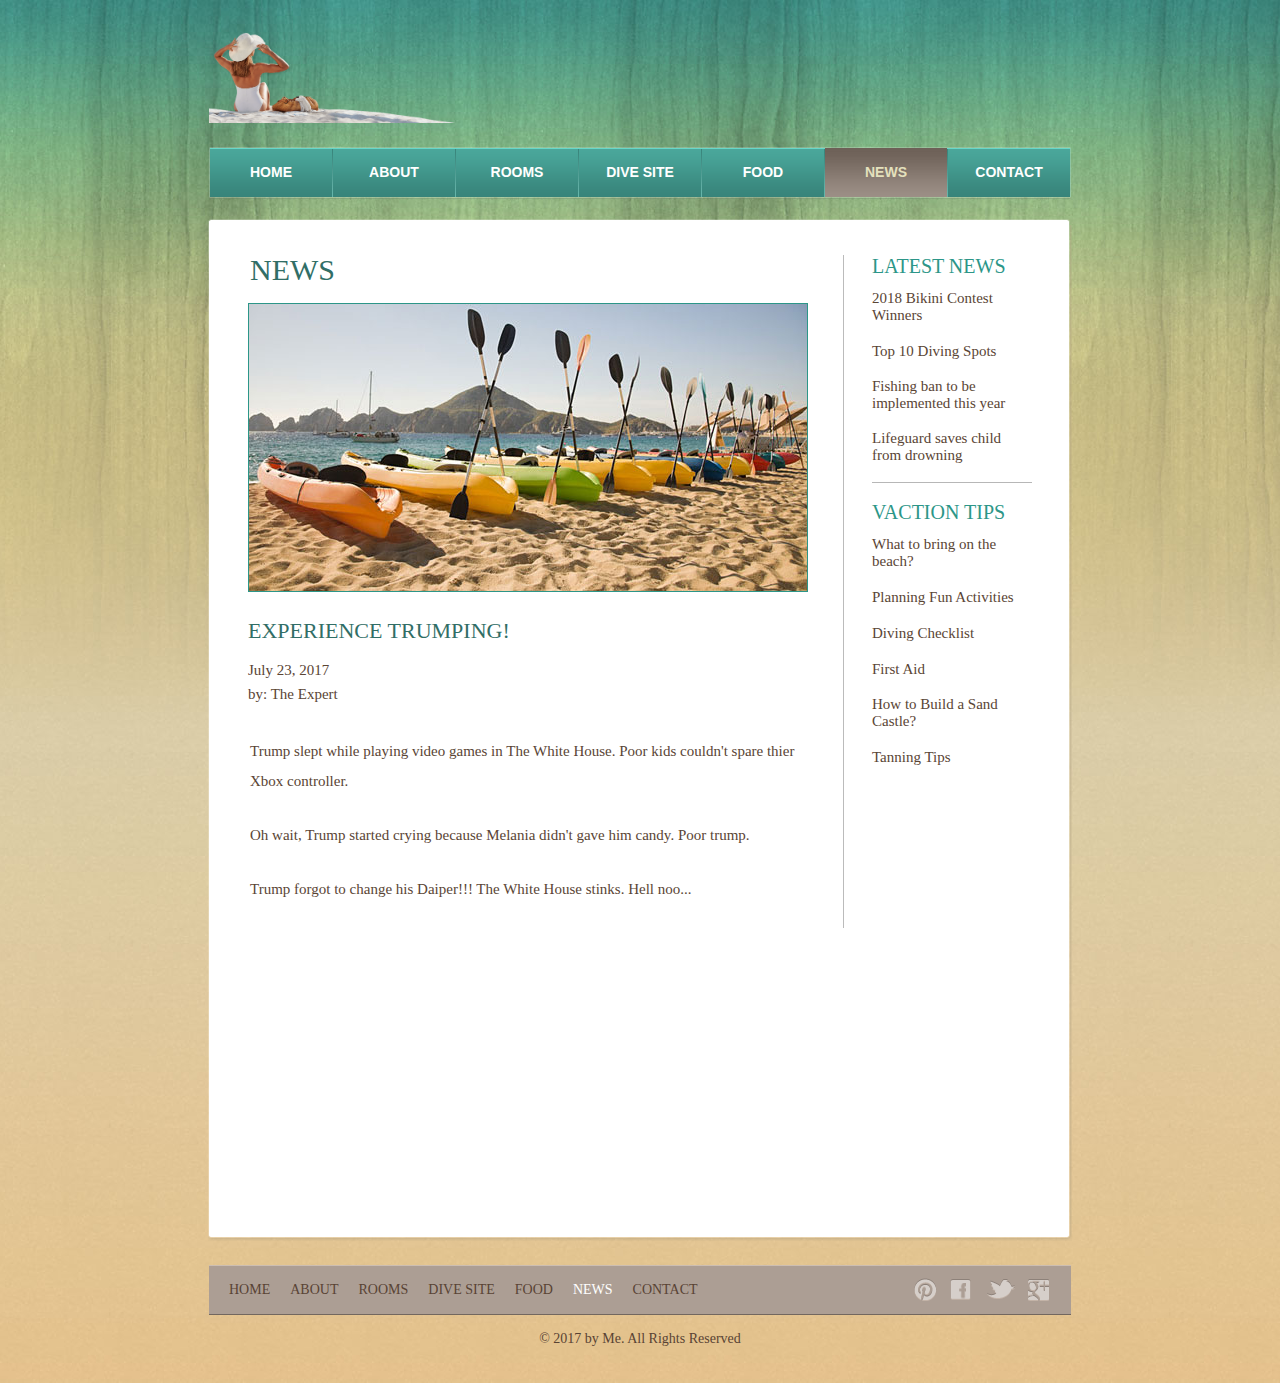
<file: target/Beach/news.html>
<!DOCTYPE html>
<head>
	<meta charset="UTF-8">
	<title>News - Beach Resort </title>
	<link rel="stylesheet" href="css/style.css" type="text/css">
</head>
<body>
	<div id="background">
		<div id="page">
			<div id="header">
				<div id="logo">
					<a href="index.html"><img src="images/logo.png" alt="LOGO" height="103" width="253"></a>
				</div>
				<div id="navigation">
					<ul>
						<li>
							<a href="index.html">Home</a>
						</li>
						<li>
							<a href="about.html">About</a>
						</li>
						<li>
							<a href="rooms.html">Rooms</a>
						</li>
						<li>
							<a href="dives.html">Dive Site</a>
						</li>
						<li>
							<a href="foods.html">Food</a>
						</li>
						<li class="selected">
							<a href="news.html">News</a>
						</li>
						<li>
							<a href="contact.html">Contact</a>
						</li>
					</ul>
				</div>
			</div>
			<div id="contents">
				<div class="box">
					<div>
						<div id="news" class="body">
							<div class="sidebar">
								<h3>Latest News</h3>
								<ul>
									<li>
										<a href="news.html">2018 Bikini Contest Winners</a>
									</li>
									<li>
										<a href="news.html">Top 10 Diving Spots</a>
									</li>
									<li>
										<a href="news.html">Fishing ban to be implemented this year</a>
									</li>
									<li>
										<a href="news.html">Lifeguard saves child from drowning</a>
									</li>
								</ul>
								<h3>Vaction Tips</h3>
								<ul>
									<li>
										<a href="news.html">What to bring on the beach?</a>
									</li>
									<li>
										<a href="news.html">Planning Fun Activities</a>
									</li>
									<li>
										<a href="news.html">Diving Checklist</a>
									</li>
									<li>
										<a href="news.html">First Aid</a>
									</li>
									<li>
										<a href="news.html">How to Build a Sand Castle?</a>
									</li>
									<li>
										<a href="news.html">Tanning Tips</a>
									</li>
								</ul>
							</div>
							<div>
								<h1>News</h1>
								<img src="images/kayak.jpg" alt="Img">
								<h2>Experience Trumping!</h2>
								<span class="time">July 23, 2017<br> by: The Expert</span>
								<p>
									Trump slept while playing video games in The White House. Poor kids couldn't spare thier Xbox controller. 
								</p>
								<p>
									Oh wait, Trump started crying because Melania didn't gave him candy. Poor trump.
								</p>
								<p>
									Trump forgot to change his Daiper!!! The White House stinks. Hell noo...
								</p>
							</div>
						</div>
					</div>
				</div>
			</div>
		</div>
		<div id="footer">
			<div>
				<ul class="navigation">
					<li>
						<a href="index.html">Home</a>
					</li>
					<li>
						<a href="about.html">About</a>
					</li>
					<li>
						<a href="rooms.html">Rooms</a>
					</li>
					<li>
						<a href="dives.html">Dive Site</a>
					</li>
					<li>
						<a href="foods.html">Food</a>
					</li>
					<li class="active">
						<a href="news.html">News</a>
					</li>
					<li>
						<a href="contact.html">Contact</a>
					</li>
				</ul>
				<div id="connect">
					<a href="http://pinterest.com/" target="_blank" class="pinterest"></a> <a href="http://facebook.com/" target="_blank" class="facebook"></a> <a href="http://twitter.com/" target="_blank" class="twitter"></a> <a href="http://plus.google.com/" target="_blank" class="googleplus"></a>
				</div>
			</div>
			<p>
				© 2017 by Me. All Rights Reserved
			</p>
		</div>
	</div>
</body>
</html>
</file>
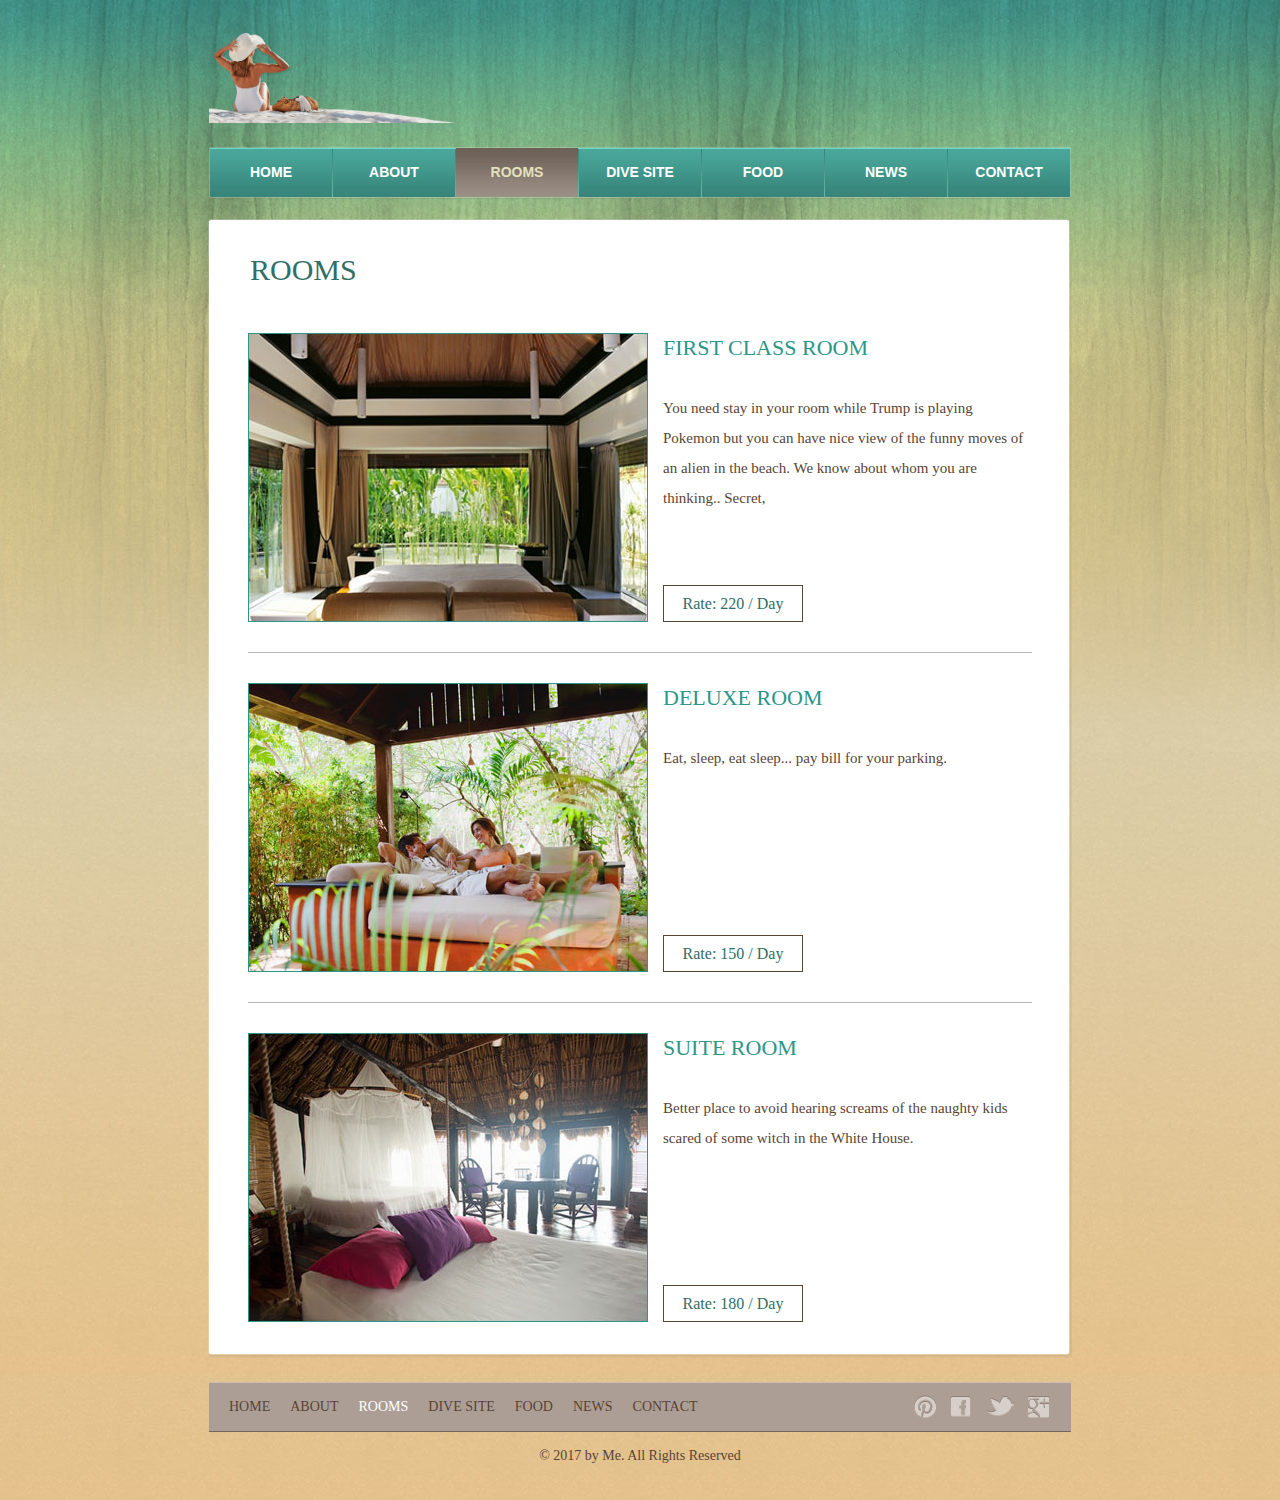
<file: target/Beach/rooms.html>
<!DOCTYPE html>
<html>
<head>
	<meta charset="UTF-8">
	<title>Rooms - Beach Resort </title>
	<link rel="stylesheet" href="css/style.css" type="text/css">
</head>
<body>
	<div id="background">
		<div id="page">
			<div id="header">
				<div id="logo">
					<a href="index.html"><img src="images/logo.png" alt="LOGO" height="103" width="253"></a>
				</div>
				<div id="navigation">
					<ul>
						<li>
							<a href="index.html">Home</a>
						</li>
						<li>
							<a href="about.html">About</a>
						</li>
						<li class="selected">
							<a href="rooms.html">Rooms</a>
						</li>
						<li>
							<a href="dives.html">Dive Site</a>
						</li>
						<li>
							<a href="foods.html">Food</a>
						</li>
						<li>
							<a href="news.html">News</a>
						</li>
						<li>
							<a href="contact.html">Contact</a>
						</li>
					</ul>
				</div>
			</div>
			<div id="contents">
				<div class="box">
					<div>
						<div class="body">
							<h1>Rooms</h1>
							<ul id="rooms">
								<li>
									<a href="rooms.html"><img src="images/first-class.jpg" alt="Img"></a>
									<h2><a href="rooms.html">First Class Room</a></h2>
									<p>
										You need stay in your room while Trump is playing Pokemon but you can have nice view of the funny moves of an alien in the beach. We know about whom you are thinking.. Secret,
									</p>
									<span class="rate">Rate: 220 / Day</span>
								</li>
								<li>
									<a href="rooms.html"><img src="images/deluxe.jpg" alt="Img"></a>
									<h2><a href="rooms.html">Deluxe Room</a></h2>
									<p>
										Eat, sleep, eat sleep... pay bill for your parking.
									</p>
									<span class="rate">Rate: 150 / Day</span>
								</li>
								<li>
									<a href="rooms.html"><img src="images/suite.jpg" alt="Img"></a>
									<h2><a href="rooms.html">Suite Room</a></h2>
									<p>
										Better place to avoid hearing screams of the naughty kids scared of some witch in the White House. 
									</p>
									<span class="rate">Rate: 180 / Day</span>
								</li>
							</ul>
						</div>
					</div>
				</div>
			</div>
		</div>
		<div id="footer">
			<div>
				<ul class="navigation">
					<li>
						<a href="index.html">Home</a>
					</li>
					<li>
						<a href="about.html">About</a>
					</li>
					<li class="active">
						<a href="rooms.html">Rooms</a>
					</li>
					<li>
						<a href="dives.html">Dive Site</a>
					</li>
					<li>
						<a href="foods.html">Food</a>
					</li>
					<li>
						<a href="news.html">News</a>
					</li>
					<li>
						<a href="contact.html">Contact</a>
					</li>
				</ul>
				<div id="connect">
					<a href="http://pinterest.com/" target="_blank" class="pinterest"></a> <a href="http://facebook.com/" target="_blank" class="facebook"></a> <a href="http://twitter.com/" target="_blank" class="twitter"></a> <a href="http://plus.google.com/" target="_blank" class="googleplus"></a>
				</div>
			</div>
			<p>
				© 2017 by Me. All Rights Reserved
			</p>
		</div>
	</div>
</body>
</html>
</file>
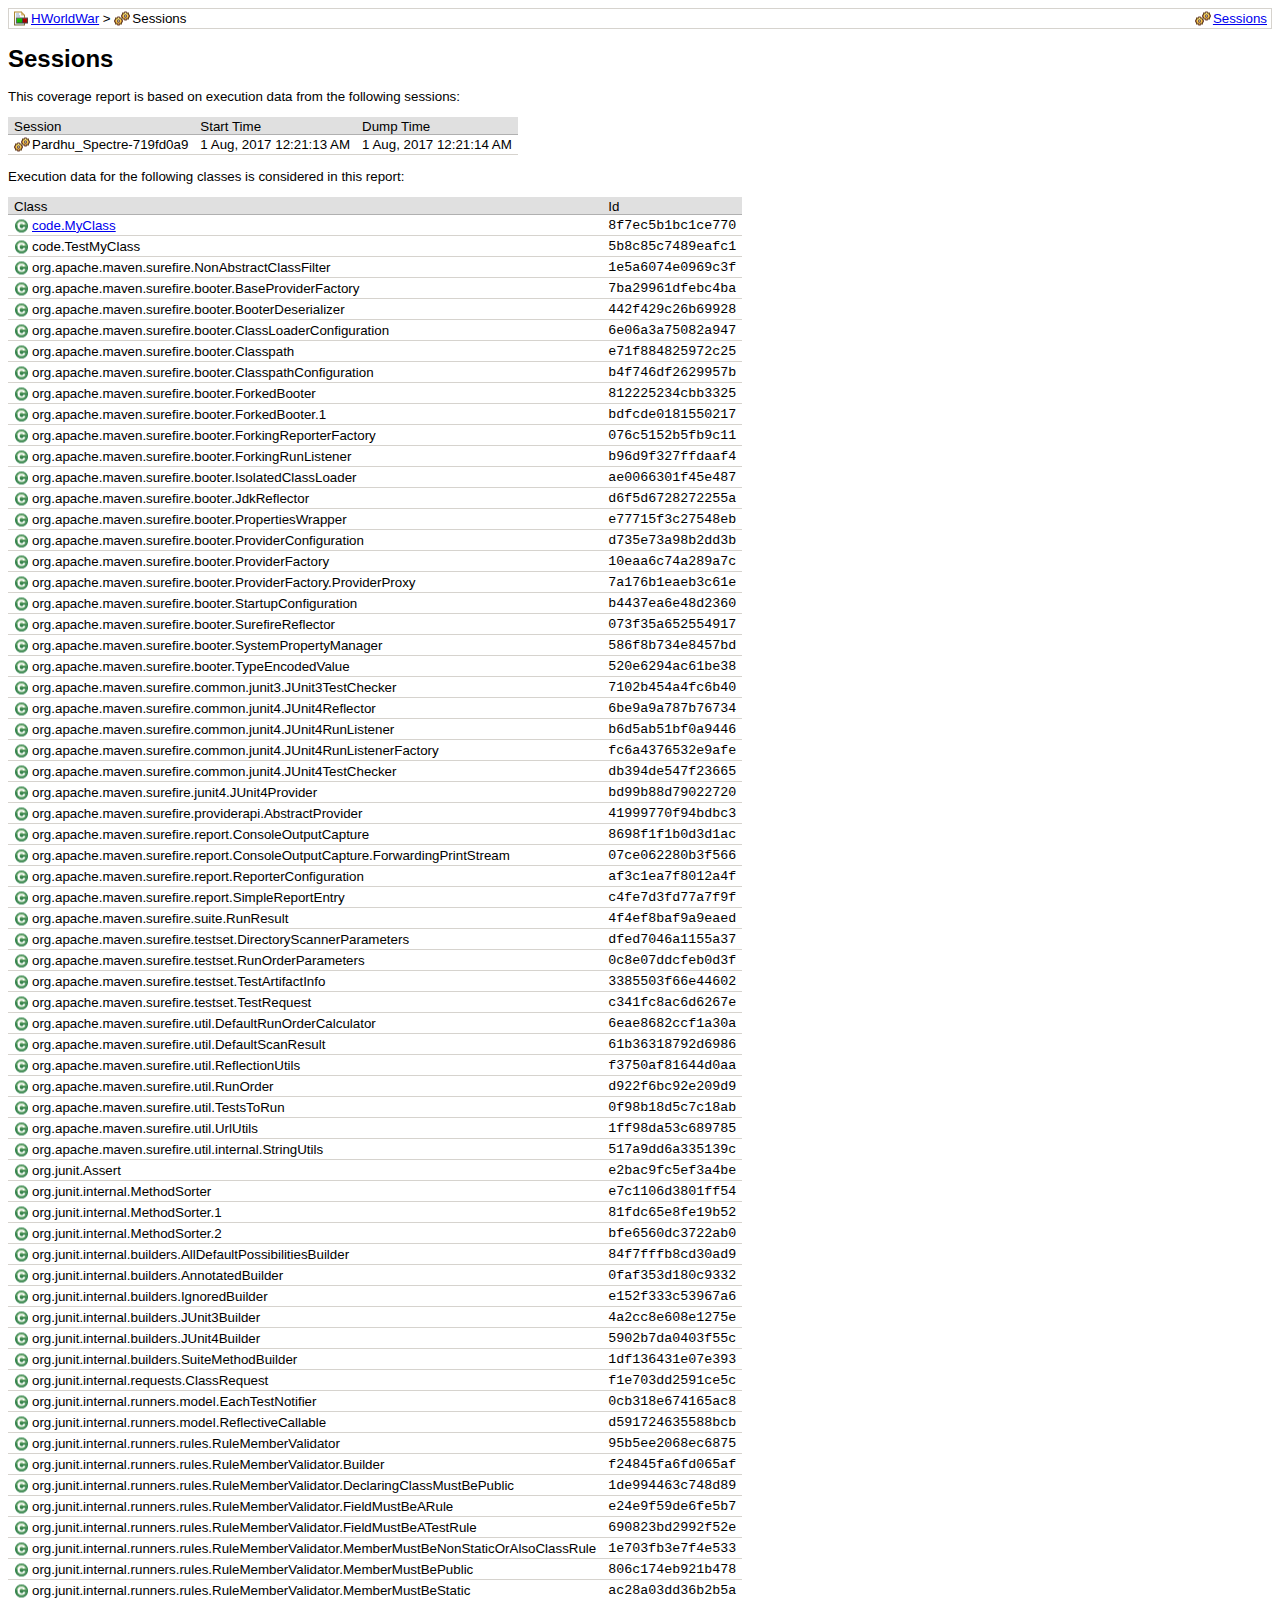
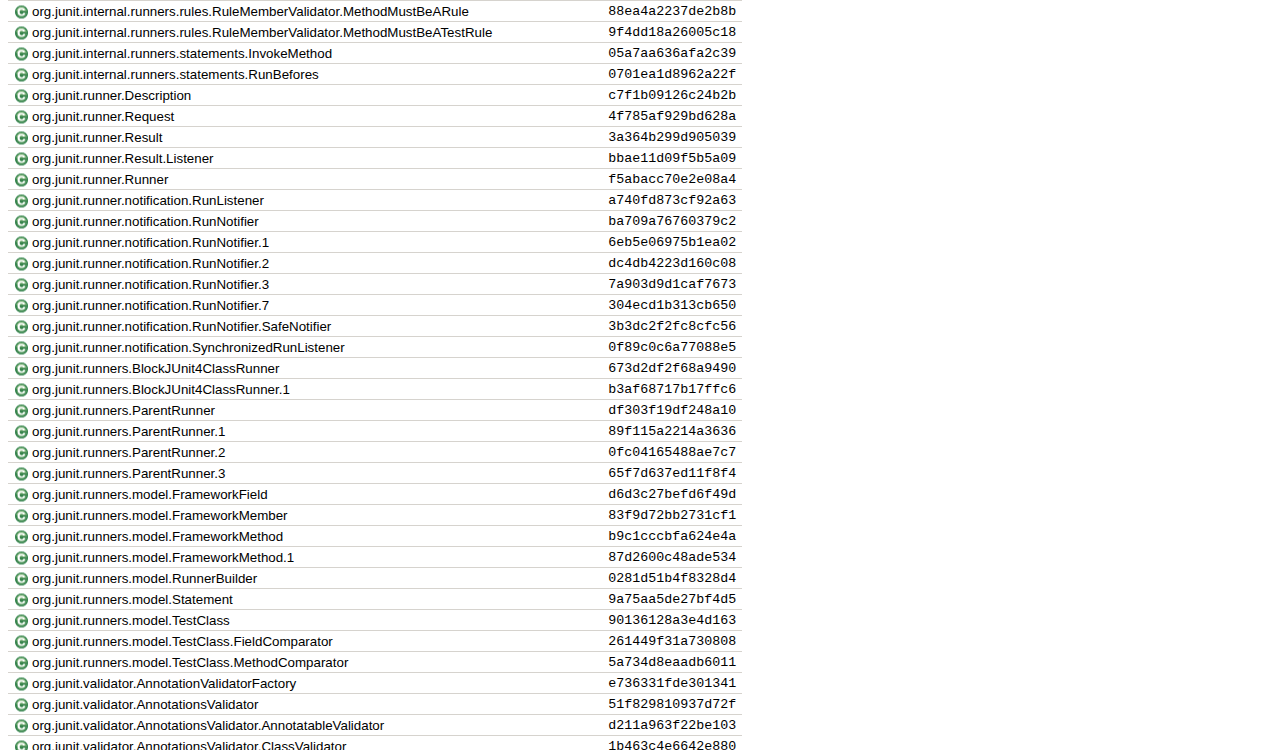
<file: target/jacoco-ut/.sessions.html>
<?xml version="1.0" encoding="UTF-8"?><!DOCTYPE html PUBLIC "-//W3C//DTD XHTML 1.0 Strict//EN" "http://www.w3.org/TR/xhtml1/DTD/xhtml1-strict.dtd"><html xmlns="http://www.w3.org/1999/xhtml" lang="en"><head><meta http-equiv="Content-Type" content="text/html;charset=UTF-8"/><link rel="stylesheet" href=".resources/report.css" type="text/css"/><link rel="shortcut icon" href=".resources/report.gif" type="image/gif"/><title>Sessions</title></head><body><div class="breadcrumb" id="breadcrumb"><span class="info"><a href=".sessions.html" class="el_session">Sessions</a></span><a href="index.html" class="el_report">HWorldWar</a> &gt; <span class="el_session">Sessions</span></div><h1>Sessions</h1><p>This coverage report is based on execution data from the following sessions:</p><table class="coverage" cellspacing="0"><thead><tr><td>Session</td><td>Start Time</td><td>Dump Time</td></tr></thead><tbody><tr><td><span class="el_session">Pardhu_Spectre-719fd0a9</span></td><td>1 Aug, 2017 12:21:13 AM</td><td>1 Aug, 2017 12:21:14 AM</td></tr></tbody></table><p>Execution data for the following classes is considered in this report:</p><table class="coverage" cellspacing="0"><thead><tr><td>Class</td><td>Id</td></tr></thead><tbody><tr><td><a href="code/MyClass.html" class="el_class">code.MyClass</a></td><td><code>8f7ec5b1bc1ce770</code></td></tr><tr><td><span class="el_class">code.TestMyClass</span></td><td><code>5b8c85c7489eafc1</code></td></tr><tr><td><span class="el_class">org.apache.maven.surefire.NonAbstractClassFilter</span></td><td><code>1e5a6074e0969c3f</code></td></tr><tr><td><span class="el_class">org.apache.maven.surefire.booter.BaseProviderFactory</span></td><td><code>7ba29961dfebc4ba</code></td></tr><tr><td><span class="el_class">org.apache.maven.surefire.booter.BooterDeserializer</span></td><td><code>442f429c26b69928</code></td></tr><tr><td><span class="el_class">org.apache.maven.surefire.booter.ClassLoaderConfiguration</span></td><td><code>6e06a3a75082a947</code></td></tr><tr><td><span class="el_class">org.apache.maven.surefire.booter.Classpath</span></td><td><code>e71f884825972c25</code></td></tr><tr><td><span class="el_class">org.apache.maven.surefire.booter.ClasspathConfiguration</span></td><td><code>b4f746df2629957b</code></td></tr><tr><td><span class="el_class">org.apache.maven.surefire.booter.ForkedBooter</span></td><td><code>812225234cbb3325</code></td></tr><tr><td><span class="el_class">org.apache.maven.surefire.booter.ForkedBooter.1</span></td><td><code>bdfcde0181550217</code></td></tr><tr><td><span class="el_class">org.apache.maven.surefire.booter.ForkingReporterFactory</span></td><td><code>076c5152b5fb9c11</code></td></tr><tr><td><span class="el_class">org.apache.maven.surefire.booter.ForkingRunListener</span></td><td><code>b96d9f327ffdaaf4</code></td></tr><tr><td><span class="el_class">org.apache.maven.surefire.booter.IsolatedClassLoader</span></td><td><code>ae0066301f45e487</code></td></tr><tr><td><span class="el_class">org.apache.maven.surefire.booter.JdkReflector</span></td><td><code>d6f5d6728272255a</code></td></tr><tr><td><span class="el_class">org.apache.maven.surefire.booter.PropertiesWrapper</span></td><td><code>e77715f3c27548eb</code></td></tr><tr><td><span class="el_class">org.apache.maven.surefire.booter.ProviderConfiguration</span></td><td><code>d735e73a98b2dd3b</code></td></tr><tr><td><span class="el_class">org.apache.maven.surefire.booter.ProviderFactory</span></td><td><code>10eaa6c74a289a7c</code></td></tr><tr><td><span class="el_class">org.apache.maven.surefire.booter.ProviderFactory.ProviderProxy</span></td><td><code>7a176b1eaeb3c61e</code></td></tr><tr><td><span class="el_class">org.apache.maven.surefire.booter.StartupConfiguration</span></td><td><code>b4437ea6e48d2360</code></td></tr><tr><td><span class="el_class">org.apache.maven.surefire.booter.SurefireReflector</span></td><td><code>073f35a652554917</code></td></tr><tr><td><span class="el_class">org.apache.maven.surefire.booter.SystemPropertyManager</span></td><td><code>586f8b734e8457bd</code></td></tr><tr><td><span class="el_class">org.apache.maven.surefire.booter.TypeEncodedValue</span></td><td><code>520e6294ac61be38</code></td></tr><tr><td><span class="el_class">org.apache.maven.surefire.common.junit3.JUnit3TestChecker</span></td><td><code>7102b454a4fc6b40</code></td></tr><tr><td><span class="el_class">org.apache.maven.surefire.common.junit4.JUnit4Reflector</span></td><td><code>6be9a9a787b76734</code></td></tr><tr><td><span class="el_class">org.apache.maven.surefire.common.junit4.JUnit4RunListener</span></td><td><code>b6d5ab51bf0a9446</code></td></tr><tr><td><span class="el_class">org.apache.maven.surefire.common.junit4.JUnit4RunListenerFactory</span></td><td><code>fc6a4376532e9afe</code></td></tr><tr><td><span class="el_class">org.apache.maven.surefire.common.junit4.JUnit4TestChecker</span></td><td><code>db394de547f23665</code></td></tr><tr><td><span class="el_class">org.apache.maven.surefire.junit4.JUnit4Provider</span></td><td><code>bd99b88d79022720</code></td></tr><tr><td><span class="el_class">org.apache.maven.surefire.providerapi.AbstractProvider</span></td><td><code>41999770f94bdbc3</code></td></tr><tr><td><span class="el_class">org.apache.maven.surefire.report.ConsoleOutputCapture</span></td><td><code>8698f1f1b0d3d1ac</code></td></tr><tr><td><span class="el_class">org.apache.maven.surefire.report.ConsoleOutputCapture.ForwardingPrintStream</span></td><td><code>07ce062280b3f566</code></td></tr><tr><td><span class="el_class">org.apache.maven.surefire.report.ReporterConfiguration</span></td><td><code>af3c1ea7f8012a4f</code></td></tr><tr><td><span class="el_class">org.apache.maven.surefire.report.SimpleReportEntry</span></td><td><code>c4fe7d3fd77a7f9f</code></td></tr><tr><td><span class="el_class">org.apache.maven.surefire.suite.RunResult</span></td><td><code>4f4ef8baf9a9eaed</code></td></tr><tr><td><span class="el_class">org.apache.maven.surefire.testset.DirectoryScannerParameters</span></td><td><code>dfed7046a1155a37</code></td></tr><tr><td><span class="el_class">org.apache.maven.surefire.testset.RunOrderParameters</span></td><td><code>0c8e07ddcfeb0d3f</code></td></tr><tr><td><span class="el_class">org.apache.maven.surefire.testset.TestArtifactInfo</span></td><td><code>3385503f66e44602</code></td></tr><tr><td><span class="el_class">org.apache.maven.surefire.testset.TestRequest</span></td><td><code>c341fc8ac6d6267e</code></td></tr><tr><td><span class="el_class">org.apache.maven.surefire.util.DefaultRunOrderCalculator</span></td><td><code>6eae8682ccf1a30a</code></td></tr><tr><td><span class="el_class">org.apache.maven.surefire.util.DefaultScanResult</span></td><td><code>61b36318792d6986</code></td></tr><tr><td><span class="el_class">org.apache.maven.surefire.util.ReflectionUtils</span></td><td><code>f3750af81644d0aa</code></td></tr><tr><td><span class="el_class">org.apache.maven.surefire.util.RunOrder</span></td><td><code>d922f6bc92e209d9</code></td></tr><tr><td><span class="el_class">org.apache.maven.surefire.util.TestsToRun</span></td><td><code>0f98b18d5c7c18ab</code></td></tr><tr><td><span class="el_class">org.apache.maven.surefire.util.UrlUtils</span></td><td><code>1ff98da53c689785</code></td></tr><tr><td><span class="el_class">org.apache.maven.surefire.util.internal.StringUtils</span></td><td><code>517a9dd6a335139c</code></td></tr><tr><td><span class="el_class">org.junit.Assert</span></td><td><code>e2bac9fc5ef3a4be</code></td></tr><tr><td><span class="el_class">org.junit.internal.MethodSorter</span></td><td><code>e7c1106d3801ff54</code></td></tr><tr><td><span class="el_class">org.junit.internal.MethodSorter.1</span></td><td><code>81fdc65e8fe19b52</code></td></tr><tr><td><span class="el_class">org.junit.internal.MethodSorter.2</span></td><td><code>bfe6560dc3722ab0</code></td></tr><tr><td><span class="el_class">org.junit.internal.builders.AllDefaultPossibilitiesBuilder</span></td><td><code>84f7fffb8cd30ad9</code></td></tr><tr><td><span class="el_class">org.junit.internal.builders.AnnotatedBuilder</span></td><td><code>0faf353d180c9332</code></td></tr><tr><td><span class="el_class">org.junit.internal.builders.IgnoredBuilder</span></td><td><code>e152f333c53967a6</code></td></tr><tr><td><span class="el_class">org.junit.internal.builders.JUnit3Builder</span></td><td><code>4a2cc8e608e1275e</code></td></tr><tr><td><span class="el_class">org.junit.internal.builders.JUnit4Builder</span></td><td><code>5902b7da0403f55c</code></td></tr><tr><td><span class="el_class">org.junit.internal.builders.SuiteMethodBuilder</span></td><td><code>1df136431e07e393</code></td></tr><tr><td><span class="el_class">org.junit.internal.requests.ClassRequest</span></td><td><code>f1e703dd2591ce5c</code></td></tr><tr><td><span class="el_class">org.junit.internal.runners.model.EachTestNotifier</span></td><td><code>0cb318e674165ac8</code></td></tr><tr><td><span class="el_class">org.junit.internal.runners.model.ReflectiveCallable</span></td><td><code>d591724635588bcb</code></td></tr><tr><td><span class="el_class">org.junit.internal.runners.rules.RuleMemberValidator</span></td><td><code>95b5ee2068ec6875</code></td></tr><tr><td><span class="el_class">org.junit.internal.runners.rules.RuleMemberValidator.Builder</span></td><td><code>f24845fa6fd065af</code></td></tr><tr><td><span class="el_class">org.junit.internal.runners.rules.RuleMemberValidator.DeclaringClassMustBePublic</span></td><td><code>1de994463c748d89</code></td></tr><tr><td><span class="el_class">org.junit.internal.runners.rules.RuleMemberValidator.FieldMustBeARule</span></td><td><code>e24e9f59de6fe5b7</code></td></tr><tr><td><span class="el_class">org.junit.internal.runners.rules.RuleMemberValidator.FieldMustBeATestRule</span></td><td><code>690823bd2992f52e</code></td></tr><tr><td><span class="el_class">org.junit.internal.runners.rules.RuleMemberValidator.MemberMustBeNonStaticOrAlsoClassRule</span></td><td><code>1e703fb3e7f4e533</code></td></tr><tr><td><span class="el_class">org.junit.internal.runners.rules.RuleMemberValidator.MemberMustBePublic</span></td><td><code>806c174eb921b478</code></td></tr><tr><td><span class="el_class">org.junit.internal.runners.rules.RuleMemberValidator.MemberMustBeStatic</span></td><td><code>ac28a03dd36b2b5a</code></td></tr><tr><td><span class="el_class">org.junit.internal.runners.rules.RuleMemberValidator.MethodMustBeARule</span></td><td><code>88ea4a2237de2b8b</code></td></tr><tr><td><span class="el_class">org.junit.internal.runners.rules.RuleMemberValidator.MethodMustBeATestRule</span></td><td><code>9f4dd18a26005c18</code></td></tr><tr><td><span class="el_class">org.junit.internal.runners.statements.InvokeMethod</span></td><td><code>05a7aa636afa2c39</code></td></tr><tr><td><span class="el_class">org.junit.internal.runners.statements.RunBefores</span></td><td><code>0701ea1d8962a22f</code></td></tr><tr><td><span class="el_class">org.junit.runner.Description</span></td><td><code>c7f1b09126c24b2b</code></td></tr><tr><td><span class="el_class">org.junit.runner.Request</span></td><td><code>4f785af929bd628a</code></td></tr><tr><td><span class="el_class">org.junit.runner.Result</span></td><td><code>3a364b299d905039</code></td></tr><tr><td><span class="el_class">org.junit.runner.Result.Listener</span></td><td><code>bbae11d09f5b5a09</code></td></tr><tr><td><span class="el_class">org.junit.runner.Runner</span></td><td><code>f5abacc70e2e08a4</code></td></tr><tr><td><span class="el_class">org.junit.runner.notification.RunListener</span></td><td><code>a740fd873cf92a63</code></td></tr><tr><td><span class="el_class">org.junit.runner.notification.RunNotifier</span></td><td><code>ba709a76760379c2</code></td></tr><tr><td><span class="el_class">org.junit.runner.notification.RunNotifier.1</span></td><td><code>6eb5e06975b1ea02</code></td></tr><tr><td><span class="el_class">org.junit.runner.notification.RunNotifier.2</span></td><td><code>dc4db4223d160c08</code></td></tr><tr><td><span class="el_class">org.junit.runner.notification.RunNotifier.3</span></td><td><code>7a903d9d1caf7673</code></td></tr><tr><td><span class="el_class">org.junit.runner.notification.RunNotifier.7</span></td><td><code>304ecd1b313cb650</code></td></tr><tr><td><span class="el_class">org.junit.runner.notification.RunNotifier.SafeNotifier</span></td><td><code>3b3dc2f2fc8cfc56</code></td></tr><tr><td><span class="el_class">org.junit.runner.notification.SynchronizedRunListener</span></td><td><code>0f89c0c6a77088e5</code></td></tr><tr><td><span class="el_class">org.junit.runners.BlockJUnit4ClassRunner</span></td><td><code>673d2df2f68a9490</code></td></tr><tr><td><span class="el_class">org.junit.runners.BlockJUnit4ClassRunner.1</span></td><td><code>b3af68717b17ffc6</code></td></tr><tr><td><span class="el_class">org.junit.runners.ParentRunner</span></td><td><code>df303f19df248a10</code></td></tr><tr><td><span class="el_class">org.junit.runners.ParentRunner.1</span></td><td><code>89f115a2214a3636</code></td></tr><tr><td><span class="el_class">org.junit.runners.ParentRunner.2</span></td><td><code>0fc04165488ae7c7</code></td></tr><tr><td><span class="el_class">org.junit.runners.ParentRunner.3</span></td><td><code>65f7d637ed11f8f4</code></td></tr><tr><td><span class="el_class">org.junit.runners.model.FrameworkField</span></td><td><code>d6d3c27befd6f49d</code></td></tr><tr><td><span class="el_class">org.junit.runners.model.FrameworkMember</span></td><td><code>83f9d72bb2731cf1</code></td></tr><tr><td><span class="el_class">org.junit.runners.model.FrameworkMethod</span></td><td><code>b9c1cccbfa624e4a</code></td></tr><tr><td><span class="el_class">org.junit.runners.model.FrameworkMethod.1</span></td><td><code>87d2600c48ade534</code></td></tr><tr><td><span class="el_class">org.junit.runners.model.RunnerBuilder</span></td><td><code>0281d51b4f8328d4</code></td></tr><tr><td><span class="el_class">org.junit.runners.model.Statement</span></td><td><code>9a75aa5de27bf4d5</code></td></tr><tr><td><span class="el_class">org.junit.runners.model.TestClass</span></td><td><code>90136128a3e4d163</code></td></tr><tr><td><span class="el_class">org.junit.runners.model.TestClass.FieldComparator</span></td><td><code>261449f31a730808</code></td></tr><tr><td><span class="el_class">org.junit.runners.model.TestClass.MethodComparator</span></td><td><code>5a734d8eaadb6011</code></td></tr><tr><td><span class="el_class">org.junit.validator.AnnotationValidatorFactory</span></td><td><code>e736331fde301341</code></td></tr><tr><td><span class="el_class">org.junit.validator.AnnotationsValidator</span></td><td><code>51f829810937d72f</code></td></tr><tr><td><span class="el_class">org.junit.validator.AnnotationsValidator.AnnotatableValidator</span></td><td><code>d211a963f22be103</code></td></tr><tr><td><span class="el_class">org.junit.validator.AnnotationsValidator.ClassValidator</span></td><td><code>1b463c4e6642e880</code></td></tr><tr><td><span class="el_class">org.junit.validator.AnnotationsValidator.FieldValidator</span></td><td><code>64068b954dc56a31</code></td></tr><tr><td><span class="el_class">org.junit.validator.AnnotationsValidator.MethodValidator</span></td><td><code>f16b57f17c787036</code></td></tr><tr><td><span class="el_class">org.junit.validator.PublicClassValidator</span></td><td><code>3bac248cf06b18e4</code></td></tr></tbody></table><div class="footer"><span class="right">Created with <a href="http://www.eclemma.org/jacoco">JaCoCo</a> 0.7.5.201505241946</span></div></body></html>
</file>
<file: target/Beach/css/style.css>
/* Website template by freewebsitetemplates.com */
body {
	background: #ffb744 url(../images/bg-body.jpg) repeat left bottom;
	font-family: "Times New Roman", Times, serif;
	margin: 0;
}
#background {
	background: url(../images/bg-pattern.jpg) repeat-x center top;
	min-height: 1318px;
}
#page {
	width: 960px;
	margin: 0 auto;
}
img {
	border: 0;
}
/*------------------------------ Sprites ------------------------------*/
#navigation li, #navigation li a:hover, #navigation li.selected a {
	background-image: url(../images/bg-menu.png);
	background-repeat: repeat-x;
}
#contents div.box, #contents div.box > div, #contents div.body {
	background-image: url(../images/content-box.png);
	background-repeat: no-repeat;
}
#main div.box, #main div.box > div, #main div.box > div > div {
	background-image: url(../images/bg-box.png);
	background-repeat: no-repeat;
}
/*------------------------------ HEADER ------------------------------*/
#header {
	margin-bottom: 20px;
	padding-top: 20px;
}
/** Logo **/
#logo {
	float: left;
	margin-bottom: 20px;
	margin-left: 49px;
}
/** Navigation **/
#navigation {
	background: url(../images/bg-navigation.png) no-repeat;
	clear: both;
	height: 50px;
	width: 860px;
	margin: 0 auto;
	padding: 1px;
}
#navigation ul {
	display: inline-block;
	width: 860px;
	list-style: none;
	margin: 0;
	padding: 0;
}
#navigation li {
	float: left;
	background-position: 0 -118px;
	background-repeat: no-repeat;
	height: 49px;
	width: 122px;
	margin: 0;
	padding-left: 1px;
	text-align: center;
}
#navigation li:first-child {
	background: none;
	margin-left: 0;
	padding-left: 0;
}
#navigation li a {
	color: #fff;
	display: block;
	font: bold 14px/48px Arial, Helvetica, sans-serif;
	height: 49px;
	text-decoration: none;
	text-transform: uppercase;
}
#navigation li a:hover {
	background-position: 0 -59px;
	color: #6d6157;
}
#navigation li.selected a {
	background-position: 0 0;
	color: #e4e1bd;
}
/*------------------------------ CONTENTS ------------------------------*/
#contents {
	display: inline-block;
	width: 865px;
	padding: 0 47px;
}
#contents h1 {
	color: #316e66;
	font: 26px/30px "Times New Roman", Times, serif;
	margin: 18px 0 20px;
	padding-left: 2px;
	text-transform: uppercase;
}
#contents div.body h1, #contents h2 {
	color: #316e66;
	font: 30px/30px "Times New Roman", Times, serif;
	margin: 0 0 18px;
	text-transform: uppercase;
}
#contents h2 {
	font-size: 22px;
	margin: 0 0 30px;
}
#contents h2 a {
	color: #2c9688;
	text-decoration: none;
}
#contents p {
	color: #5a4535;
	font-size: 15px;
	line-height: 30px;
	margin: 0;
	padding: 0 0 24px 2px;
}
#contents p a {
	color: #5a4535;
}
#contents p a:hover, #news div.sidebar ul li a:hover {
	color: #917157;
}
/** box-shadow **/
#contents div.box {
	background-position: left bottom;
	margin-bottom: 20px;
	margin-left: 1px;
	padding: 0 0 6px;
}
#contents div.box > div {
	background-position: -1745px top;
	padding: 6px 0 0;
}
#contents div.body {
	background-position: -871px top;
	background-repeat: repeat-y;
	min-height: 980px;
	padding: 30px 40px 0;
}
/** Adbox **/
#adbox {
	background: url(../images/bg-adbox.png) no-repeat left top;
	width: 852px;
	margin: 0 auto;
	padding: 4px 5px 18px;
}
#adbox p {
	font-size: 16px;
}
.ads {
	float: right;
	width: 220px;
	border-left: 1px solid #bbbbbb;
	margin-left: 20px;
	padding-left: 20px;
}
hr {
	border:0;
	border-top: 1px solid #bbbbbb;
	margin-bottom: 30px;
}
/** MAIN **/
#main {
	float: left;
	min-height: 100px;
	width: 566px;
}
#main div.box {
	background-position: left bottom;
	margin-bottom: 12px;
	padding: 0 0 6px;
}
#main div.box > div {
	background-position: -1145px top;
	padding: 6px 0 0;
}
#main div.box > div > div {
	background-position: -572px top;
	background-repeat: repeat-y;
	padding: 17px;
}
#main div.box h3 {
	color: #316e66;
	font-weight: normal;
	letter-spacing: 1px;
	border-bottom: 1px dotted #9c8964;
	margin: 0;
	padding: 0 0 12px;
	text-transform: uppercase;
}
#main div.box h4 {
	font: 22px/24px "Times New Roman", Times, serif;
	font-weight: normal;
	margin: 6px 0 0;
}
#main div.box h4 a {
	color: #5a4535;
	text-decoration: none;
}
#main div.box ul {
	list-style: none;
	margin: 0;
	padding: 0;
}
#main div.box ul li {
	border-bottom: 1px dotted #9c8964;
}
#main div.box ul li span {
	color: #5a4535;
	display: block;
	font-size: 14px;
	margin-bottom: 12px;
}
#main div.box ul li p {
	line-height: 24px;
	padding: 0 0 3px;
}
/** SIDEBAR **/
#sidebar {
	float: right;
	height: auto;
	width: 285px;
}
#sidebar div.section {
	height: 144px;
	margin-bottom: 12px;
}
#sidebar div.section:first-child {
	padding: 3px 0 0;
}
#sidebar div.section > a:hover {
	filter:alpha(opacity=60);
	opacity: 0.6;
}
/** testimonials **/
#contents div#testimonials h3 {
	color: #2c9688;
	font-weight: normal;
	letter-spacing: 1px;
	border-bottom: 0;
	padding-bottom: 0;
}
#testimonials p {
	display: inline-block;
	line-height: 24px;
	padding-bottom: 3px;
}
#testimonials p span {
	float: right;
}
#testimonials p span a {
	color: #2c9688;
	text-decoration: none;
}
#testimonials p span a:hover {
	color: #2c9688;
}
/** Rooms, Foods Dive Sites **/
#rooms, #foods, #sites {
	list-style: none;
	margin: 0;
	padding: 0;
}
#rooms li, #foods li, #sites li {
	display: inline-block;
	width: 784px;
	border-top: 1px solid #b7b7b7;
	padding: 30px 0;
	position: relative;
}
#rooms li:first-child, #foods li:first-child, #sites li:first-child {
	border-top: 0;
}
#rooms li img {
	float: left;
	border: 1px solid #2c9688;
	margin-right: 15px;
}
#rooms .rate {
	color: #316e66;
	display: inline-block;
	font: 16px/35px "Times New Roman", Times, serif;
	height: 35px;
	width: 138px;
	border: 1px solid #5a4535;
	text-align: center;
	position: absolute;
	bottom: 30px;
}
/** Food **/
#foods li > div.infos {
	height: 169px;
	width: 780px;
	position: relative;
}
#foods li > div.infos p {
	background: url(../images/bg-foodDetail.png) repeat;
	color: #316e66;
	display: none;
	height: 60px;
	width: 740px;
	padding: 6px 20px 0;
	position: absolute;
	left: 0;
	bottom: 0;
}
#foods li > div.infos p span {
	display: block;
	font: 22px/22px "Times New Roman", Times, serif;
}
#foods li > div.infos:hover span.cover {
	background: url(../images/bg-foodInfos.png) repeat;
	display: inline-block;
	height: 100%;
	width: 100%;
	position: absolute;
	left: 0;
	top: 0;
}
#foods li > div.infos:hover p {
	display: block;
}
/** Dive Site **/
#sites li {
	padding-bottom: 0;
}
#sites li img {
	float: right;
	border: 1px solid #2c9688;
	margin-left: 15px;
}
/** News **/
#news {
	display: inline-block;
	width: 784px;
}
#news > div {
	width: 560px;
	border-right: 1px solid #bbbbbb;
	padding-right: 35px;
}
#news > div img {
	border: 1px solid #2c9688;
	margin-bottom: 20px;
}
#news > div h2 {
	margin-bottom: 12px;
}
#news > div span {
	color: #5a4535;
	display: block;
	font: 15px/24px "Times New Roman", Times, serif;
	margin-bottom: 30px;
}
#news > div span.author {
	color: #2c9688;
	display: block;
	font-size: 14px;
	margin-bottom: 20px;
}
#news div.sidebar {
	float: right;
	width: 160px;
	border: 0;
	padding: 0;
}
#news div.sidebar h3 {
	color: #2c9688;
	font-size: 20px;
	font-weight: normal;
	border-top: 1px solid #b7b7b7;
	margin: 0 0 12px;
	padding-top: 18px;
	text-transform: uppercase;
}
#news div.sidebar h3:first-child {
	border: 0;
	padding-top: 0px;
}
#news div.sidebar ul {
	list-style: none;
	margin: 0 0 8px;
	padding: 0;
}
#news div.sidebar ul li a {
	color: #5a4535;
	display: inline-block;
	font-size: 15px;
	margin-bottom: 6px;
	text-decoration: none;
}
#news ul li {
	margin-bottom: 12px;
}
/** Contact **/
#contact form {
	float: right;
	color: #5a4535;
	height: 320px;
	width: 420px;
	border: 1px solid #5a4535;
	padding: 19px 19px 6px;
}
#contact form table {
	border-collapse: collapse;
}
#contact form table td {
	padding-bottom: 6px;
}
#contact table td:first-child {
	font-size: 14px;
	line-height: 30px;
	width: 180px;
	text-transform: uppercase;
}
#contact table td.txtarea {
	vertical-align: top;
}
#contact form input {
	height: 17px;
	line-height: 17px;
	width: 278px;
	border: 1px solid #5a4535;
	border-radius: 2px;
}
#contact textarea {
	height: 143px;
	line-height: 17px;
	width: 338px;
	border: 1px solid #5a4535;
	border-radius: 2px;
	overflow: auto;
	resize: none;
}
#contact input.btn {
	background: url(../images/btn-send.png) no-repeat -70px 0;
	cursor: pointer;
	height: 26px;
	width: 60px;
	border: 0;
	padding: 0;
	margin: 0;
}
#contact input.btn:hover {
	background-position: 0 0;
}
#contact p span {
	display: block;
	text-transform: uppercase;
}
/*------------------------------ FOOTER ------------------------------*/
#footer {
	color: #594334;
	font-size: 14px;
	line-height: 48px;
	margin: -38px 0 20px;
	padding-top: 42px;
	text-transform: uppercase;
}
#footer > div {
	background-color: #ac9e94;
	height: 48px;
	width: 822px;
	border-bottom: 1px solid #72675f;
	border-top: 1px solid #cdbeb2;
	margin: 0 auto;
	padding: 0 20px;
	text-align: right;
}
#footer ul.navigation {
	float: left;
	display: inline-block;
	list-style: none;
	margin: 0;
	padding: 0;
}
#footer ul.navigation li {
	float: left;
	margin-right: 10px;
}
#footer ul.navigation li a {
	color: #594334;
	padding: 0 5px;
	text-decoration: none;
}
#footer ul.navigation li:first-child a {
	border-left: 0;
	padding-left: 0;
}
#footer ul.navigation li a:hover {
	color: #eee7c3;
}
#footer ul.navigation li.active a {
	color: #fff;
}
#footer p {
	margin: 0;
	text-align: center;
	text-transform: none;
}
/** Connect **/
#connect {
	float: right;
	display: inline-block;
	line-height: 26px;
	margin: 12px 0 0;
}
#connect a {
	background: url(../images/icons.png) no-repeat;
	display: inline-block;
	height: 23px;
	width: 23px;
	margin-left: 10px;
}
#connect a.pinterest {
	background-position: 0 -33px;
}
#connect a.facebook {
	background-position: 0 -98px;
}
#connect a.twitter {
	background-position: 0 -164px;
	width: 28px;
}
#connect a.googleplus {
	background-position: 0 -230px;
}
#connect a.pinterest:hover {
	background-position: 0 0;
}
#connect a.facebook:hover {
	background-position: 0 -65px;
}
#connect a.twitter:hover {
	background-position: 0 -131px;
}
#connect a.googleplus:hover {
	background-position: 0 -197px;
}
</file>
<file: target/jacoco-ut/.resources/report.css>
body, td {
  font-family:sans-serif;
  font-size:10pt;
}

h1 {
  font-weight:bold;
  font-size:18pt;
}

.breadcrumb {
  border:#d6d3ce 1px solid;
  padding:2px 4px 2px 4px;
}

.breadcrumb .info {
  float:right;
}

.breadcrumb .info a {
  margin-left:8px;
}

.el_report {
  padding-left:18px;
  background-image:url(report.gif);
  background-position:left center;
  background-repeat:no-repeat;
}

.el_group {
  padding-left:18px;
  background-image:url(group.gif);
  background-position:left center;
  background-repeat:no-repeat;
}

.el_bundle {
  padding-left:18px;
  background-image:url(bundle.gif);
  background-position:left center;
  background-repeat:no-repeat;
}

.el_package {
  padding-left:18px;
  background-image:url(package.gif);
  background-position:left center;
  background-repeat:no-repeat;
}

.el_class {
  padding-left:18px;
  background-image:url(class.gif);
  background-position:left center;
  background-repeat:no-repeat;
}

.el_source {
  padding-left:18px;
  background-image:url(source.gif);
  background-position:left center;
  background-repeat:no-repeat;
}

.el_method {
  padding-left:18px;
  background-image:url(method.gif);
  background-position:left center;
  background-repeat:no-repeat;
}

.el_session {
  padding-left:18px;
  background-image:url(session.gif);
  background-position:left center;
  background-repeat:no-repeat;
}

pre.source {
  border:#d6d3ce 1px solid;
  font-family:monospace;
}

pre.source ol {
  margin-bottom: 0px;
  margin-top: 0px;
}

pre.source li {
  border-left: 1px solid #D6D3CE;
  color: #A0A0A0;
  padding-left: 0px;
}

pre.source span.fc {
  background-color:#ccffcc;
}

pre.source span.nc {
  background-color:#ffaaaa;
}

pre.source span.pc {
  background-color:#ffffcc;
}

pre.source span.bfc {
  background-image: url(branchfc.gif);
  background-repeat: no-repeat;
  background-position: 2px center;
}

pre.source span.bfc:hover {
  background-color:#80ff80;
}

pre.source span.bnc {
  background-image: url(branchnc.gif);
  background-repeat: no-repeat;
  background-position: 2px center;
}

pre.source span.bnc:hover {
  background-color:#ff8080;
}

pre.source span.bpc {
  background-image: url(branchpc.gif);
  background-repeat: no-repeat;
  background-position: 2px center;
}

pre.source span.bpc:hover {
  background-color:#ffff80;
}

table.coverage {
  empty-cells:show;
  border-collapse:collapse; 
}

table.coverage thead {
  background-color:#e0e0e0;
}

table.coverage thead td {
  white-space:nowrap;
  padding:2px 14px 0px 6px;
  border-bottom:#b0b0b0 1px solid;
}

table.coverage thead td.bar {
  border-left:#cccccc 1px solid;
}

table.coverage thead td.ctr1 {
  text-align:right;
  border-left:#cccccc 1px solid;
}

table.coverage thead td.ctr2 {
  text-align:right;
  padding-left:2px;
}

table.coverage thead td.sortable {
  cursor:pointer;
  background-image:url(sort.gif);
  background-position:right center;
  background-repeat:no-repeat;
}

table.coverage thead td.up {
  background-image:url(up.gif);
}

table.coverage thead td.down {
  background-image:url(down.gif);
}

table.coverage tbody td {
  white-space:nowrap;
  padding:2px 6px 2px 6px;
  border-bottom:#d6d3ce 1px solid;
}

table.coverage tbody tr:hover { 
  background: #f0f0d0 !important;
}

table.coverage tbody td.bar {
  border-left:#e8e8e8 1px solid;
}

table.coverage tbody td.ctr1 {
  text-align:right;
  padding-right:14px;
  border-left:#e8e8e8 1px solid;
}

table.coverage tbody td.ctr2 {
  text-align:right;
  padding-right:14px;
  padding-left:2px;
}

table.coverage tfoot td {
  white-space:nowrap;
  padding:2px 6px 2px 6px;
}

table.coverage tfoot td.bar {
  border-left:#e8e8e8 1px solid;
}

table.coverage tfoot td.ctr1 {
  text-align:right;
  padding-right:14px;
  border-left:#e8e8e8 1px solid;
}

table.coverage tfoot td.ctr2 {
  text-align:right;
  padding-right:14px;
  padding-left:2px;
}

.footer {
  margin-top:20px;
  border-top:#d6d3ce 1px solid;
  padding-top:2px;
  font-size:8pt;
  color:#a0a0a0;
}

.footer a {
  color:#a0a0a0;
}

.right {
  float:right;
}
</file>
<file: src/main/webapp/css/style.css>
/* Website template by freewebsitetemplates.com */
body {
	background: #ffb744 url(../images/bg-body.jpg) repeat left bottom;
	font-family: "Times New Roman", Times, serif;
	margin: 0;
}
#background {
	background: url(../images/bg-pattern.jpg) repeat-x center top;
	min-height: 1000px;
}
#page {
	width: 960px;
	margin: 0 auto;
}
img {
	border: 0;
}
/*------------------------------ Sprites ------------------------------*/
#navigation li, #navigation li a:hover, #navigation li.selected a {
	background-image: url(../images/bg-menu.png);
	background-repeat: repeat-x;
}
#contents div.box, #contents div.box > div, #contents div.body {
	background-image: url(../images/content-box.png);
	background-repeat: no-repeat;
}
#main div.box, #main div.box > div, #main div.box > div > div {
	background-image: url(../images/bg-box.png);
	background-repeat: no-repeat;
}
/*------------------------------ HEADER ------------------------------*/
#header {
	margin-bottom: 20px;
	padding-top: 20px;
}
/** Logo **/
#logo {
	float: left;
	margin-bottom: 20px;
	margin-left: 49px;
}
/** Navigation **/
#navigation {
	background: url(../images/bg-navigation.png) no-repeat;
	clear: both;
	height: 50px;
	width: 860px;
	margin: 0 auto;
	padding: 1px;
}
#navigation ul {
	display: inline-block;
	width: 860px;
	list-style: none;
	margin: 0;
	padding: 0;
}
#navigation li {
	float: left;
	background-position: 0 -118px;
	background-repeat: no-repeat;
	height: 49px;
	width: 122px;
	margin: 0;
	padding-left: 1px;
	text-align: center;
}
#navigation li:first-child {
	background: none;
	margin-left: 0;
	padding-left: 0;
}
#navigation li a {
	color: #fff;
	display: block;
	font: bold 14px/48px Arial, Helvetica, sans-serif;
	height: 49px;
	text-decoration: none;
	text-transform: uppercase;
}
#navigation li a:hover {
	background-position: 0 -59px;
	color: #6d6157;
}
#navigation li.selected a {
	background-position: 0 0;
	color: #e4e1bd;
}
/*------------------------------ CONTENTS ------------------------------*/
#contents {
	display: inline-block;
	width: 865px;
	padding: 0 47px;
}
#contents h1 {
	color: #316e66;
	font: 26px/30px "Times New Roman", Times, serif;
	margin: 18px 0 20px;
	padding-left: 2px;
	text-transform: uppercase;
}
#contents div.body h1, #contents h2 {
	color: #316e66;
	font: 30px/30px "Times New Roman", Times, serif;
	margin: 0 0 18px;
	text-transform: uppercase;
}
#contents h2 {
	font-size: 22px;
	margin: 0 0 30px;
}
#contents h2 a {
	color: #2c9688;
	text-decoration: none;
}
#contents p {
	color: #5a4535;
	font-size: 15px;
	line-height: 30px;
	margin: 0;
	padding: 0 0 24px 2px;
}
#contents p a {
	color: #5a4535;
}
#contents p a:hover, #news div.sidebar ul li a:hover {
	color: #917157;
}
/** box-shadow **/
#contents div.box {
	background-position: left bottom;
	margin-bottom: 20px;
	margin-left: 1px;
	padding: 0 0 6px;
}
#contents div.box > div {
	background-position: -1745px top;
	padding: 6px 0 0;
}
#contents div.body {
	background-position: -871px top;
	background-repeat: repeat-y;
	min-height: 980px;
	padding: 30px 40px 0;
}
/** Adbox **/
#adbox {
	background: url(../images/bg-adbox.png) no-repeat left top;
	width: 852px;
	margin: 0 auto;
	padding: 4px 5px 18px;
}
#adbox p {
	font-size: 16px;
}
.ads {
	float: right;
	width: 220px;
	border-left: 1px solid #bbbbbb;
	margin-left: 20px;
	padding-left: 20px;
}
hr {
	border:0;
	border-top: 1px solid #bbbbbb;
	margin-bottom: 30px;
}
/** MAIN **/
#main {
	float: left;
	min-height: 100px;
	width: 566px;
}
#main div.box {
	background-position: left bottom;
	margin-bottom: 12px;
	padding: 0 0 6px;
}
#main div.box > div {
	background-position: -1145px top;
	padding: 6px 0 0;
}
#main div.box > div > div {
	background-position: -572px top;
	background-repeat: repeat-y;
	padding: 17px;
}
#main div.box h3 {
	color: #316e66;
	font-weight: normal;
	letter-spacing: 1px;
	border-bottom: 1px dotted #9c8964;
	margin: 0;
	padding: 0 0 12px;
	text-transform: uppercase;
}
#main div.box h4 {
	font: 22px/24px "Times New Roman", Times, serif;
	font-weight: normal;
	margin: 6px 0 0;
}
#main div.box h4 a {
	color: #5a4535;
	text-decoration: none;
}
#main div.box ul {
	list-style: none;
	margin: 0;
	padding: 0;
}
#main div.box ul li {
	border-bottom: 1px dotted #9c8964;
}
#main div.box ul li span {
	color: #5a4535;
	display: block;
	font-size: 14px;
	margin-bottom: 12px;
}
#main div.box ul li p {
	line-height: 24px;
	padding: 0 0 3px;
}
/** SIDEBAR **/
#sidebar {
	float: right;
	height: auto;
	width: 285px;
}
#sidebar div.section {
	height: 144px;
	margin-bottom: 12px;
}
#sidebar div.section:first-child {
	padding: 3px 0 0;
}
#sidebar div.section > a:hover {
	filter:alpha(opacity=60);
	opacity: 0.6;
}
/** testimonials **/
#contents div#testimonials h3 {
	color: #2c9688;
	font-weight: normal;
	letter-spacing: 1px;
	border-bottom: 0;
	padding-bottom: 0;
}
#testimonials p {
	display: inline-block;
	line-height: 24px;
	padding-bottom: 3px;
}
#testimonials p span {
	float: right;
}
#testimonials p span a {
	color: #2c9688;
	text-decoration: none;
}
#testimonials p span a:hover {
	color: #2c9688;
}
/** Rooms, Foods Dive Sites **/
#rooms, #foods, #sites {
	list-style: none;
	margin: 0;
	padding: 0;
}
#rooms li, #foods li, #sites li {
	display: inline-block;
	width: 784px;
	border-top: 1px solid #b7b7b7;
	padding: 30px 0;
	position: relative;
}
#rooms li:first-child, #foods li:first-child, #sites li:first-child {
	border-top: 0;
}
#rooms li img {
	float: left;
	border: 1px solid #2c9688;
	margin-right: 15px;
}
#rooms .rate {
	color: #316e66;
	display: inline-block;
	font: 16px/35px "Times New Roman", Times, serif;
	height: 35px;
	width: 138px;
	border: 1px solid #5a4535;
	text-align: center;
	position: absolute;
	bottom: 30px;
}
/** Food **/
#foods li > div.infos {
	height: 169px;
	width: 780px;
	position: relative;
}
#foods li > div.infos p {
	background: url(../images/bg-foodDetail.png) repeat;
	color: #316e66;
	display: none;
	height: 60px;
	width: 740px;
	padding: 6px 20px 0;
	position: absolute;
	left: 0;
	bottom: 0;
}
#foods li > div.infos p span {
	display: block;
	font: 22px/22px "Times New Roman", Times, serif;
}
#foods li > div.infos:hover span.cover {
	background: url(../images/bg-foodInfos.png) repeat;
	display: inline-block;
	height: 100%;
	width: 100%;
	position: absolute;
	left: 0;
	top: 0;
}
#foods li > div.infos:hover p {
	display: block;
}
/** Dive Site **/
#sites li {
	padding-bottom: 0;
}
#sites li img {
	float: right;
	border: 1px solid #2c9688;
	margin-left: 15px;
}
/** News **/
#news {
	display: inline-block;
	width: 784px;
}
#news > div {
	width: 560px;
	border-right: 1px solid #bbbbbb;
	padding-right: 35px;
}
#news > div img {
	border: 1px solid #2c9688;
	margin-bottom: 20px;
}
#news > div h2 {
	margin-bottom: 12px;
}
#news > div span {
	color: #5a4535;
	display: block;
	font: 15px/24px "Times New Roman", Times, serif;
	margin-bottom: 30px;
}
#news > div span.author {
	color: #2c9688;
	display: block;
	font-size: 14px;
	margin-bottom: 20px;
}
#news div.sidebar {
	float: right;
	width: 160px;
	border: 0;
	padding: 0;
}
#news div.sidebar h3 {
	color: #2c9688;
	font-size: 20px;
	font-weight: normal;
	border-top: 1px solid #b7b7b7;
	margin: 0 0 12px;
	padding-top: 18px;
	text-transform: uppercase;
}
#news div.sidebar h3:first-child {
	border: 0;
	padding-top: 0px;
}
#news div.sidebar ul {
	list-style: none;
	margin: 0 0 8px;
	padding: 0;
}
#news div.sidebar ul li a {
	color: #5a4535;
	display: inline-block;
	font-size: 15px;
	margin-bottom: 6px;
	text-decoration: none;
}
#news ul li {
	margin-bottom: 12px;
}
/** Contact **/
#contact form {
	float: right;
	color: #5a4535;
	height: 320px;
	width: 420px;
	border: 1px solid #5a4535;
	padding: 19px 19px 6px;
}
#contact form table {
	border-collapse: collapse;
}
#contact form table td {
	padding-bottom: 6px;
}
#contact table td:first-child {
	font-size: 14px;
	line-height: 30px;
	width: 180px;
	text-transform: uppercase;
}
#contact table td.txtarea {
	vertical-align: top;
}
#contact form input {
	height: 17px;
	line-height: 17px;
	width: 278px;
	border: 1px solid #5a4535;
	border-radius: 2px;
}
#contact textarea {
	height: 143px;
	line-height: 17px;
	width: 338px;
	border: 1px solid #5a4535;
	border-radius: 2px;
	overflow: auto;
	resize: none;
}
#contact input.btn {
	background: url(../images/btn-send.png) no-repeat -70px 0;
	cursor: pointer;
	height: 26px;
	width: 60px;
	border: 0;
	padding: 0;
	margin: 0;
}
#contact input.btn:hover {
	background-position: 0 0;
}
#contact p span {
	display: block;
	text-transform: uppercase;
}
/*------------------------------ FOOTER ------------------------------*/
#footer {
	color: #594334;
	font-size: 14px;
	line-height: 48px;
	margin: -38px 0 20px;
	padding-top: 42px;
	text-transform: uppercase;
}
#footer > div {
	background-color: #ac9e94;
	height: 48px;
	width: 822px;
	border-bottom: 1px solid #72675f;
	border-top: 1px solid #cdbeb2;
	margin: 0 auto;
	padding: 0 20px;
	text-align: right;
}
#footer ul.navigation {
	float: left;
	display: inline-block;
	list-style: none;
	margin: 0;
	padding: 0;
}
#footer ul.navigation li {
	float: left;
	margin-right: 10px;
}
#footer ul.navigation li a {
	color: #594334;
	padding: 0 5px;
	text-decoration: none;
}
#footer ul.navigation li:first-child a {
	border-left: 0;
	padding-left: 0;
}
#footer ul.navigation li a:hover {
	color: #eee7c3;
}
#footer ul.navigation li.active a {
	color: #fff;
}
#footer p {
	margin: 0;
	text-align: center;
	text-transform: none;
}
/** Connect **/
#connect {
	float: right;
	display: inline-block;
	line-height: 26px;
	margin: 12px 0 0;
}
#connect a {
	background: url(../images/icons.png) no-repeat;
	display: inline-block;
	height: 23px;
	width: 23px;
	margin-left: 10px;
}
#connect a.pinterest {
	background-position: 0 -33px;
}
#connect a.facebook {
	background-position: 0 -98px;
}
#connect a.twitter {
	background-position: 0 -164px;
	width: 28px;
}
#connect a.googleplus {
	background-position: 0 -230px;
}
#connect a.pinterest:hover {
	background-position: 0 0;
}
#connect a.facebook:hover {
	background-position: 0 -65px;
}
#connect a.twitter:hover {
	background-position: 0 -131px;
}
#connect a.googleplus:hover {
	background-position: 0 -197px;
}
</file>
